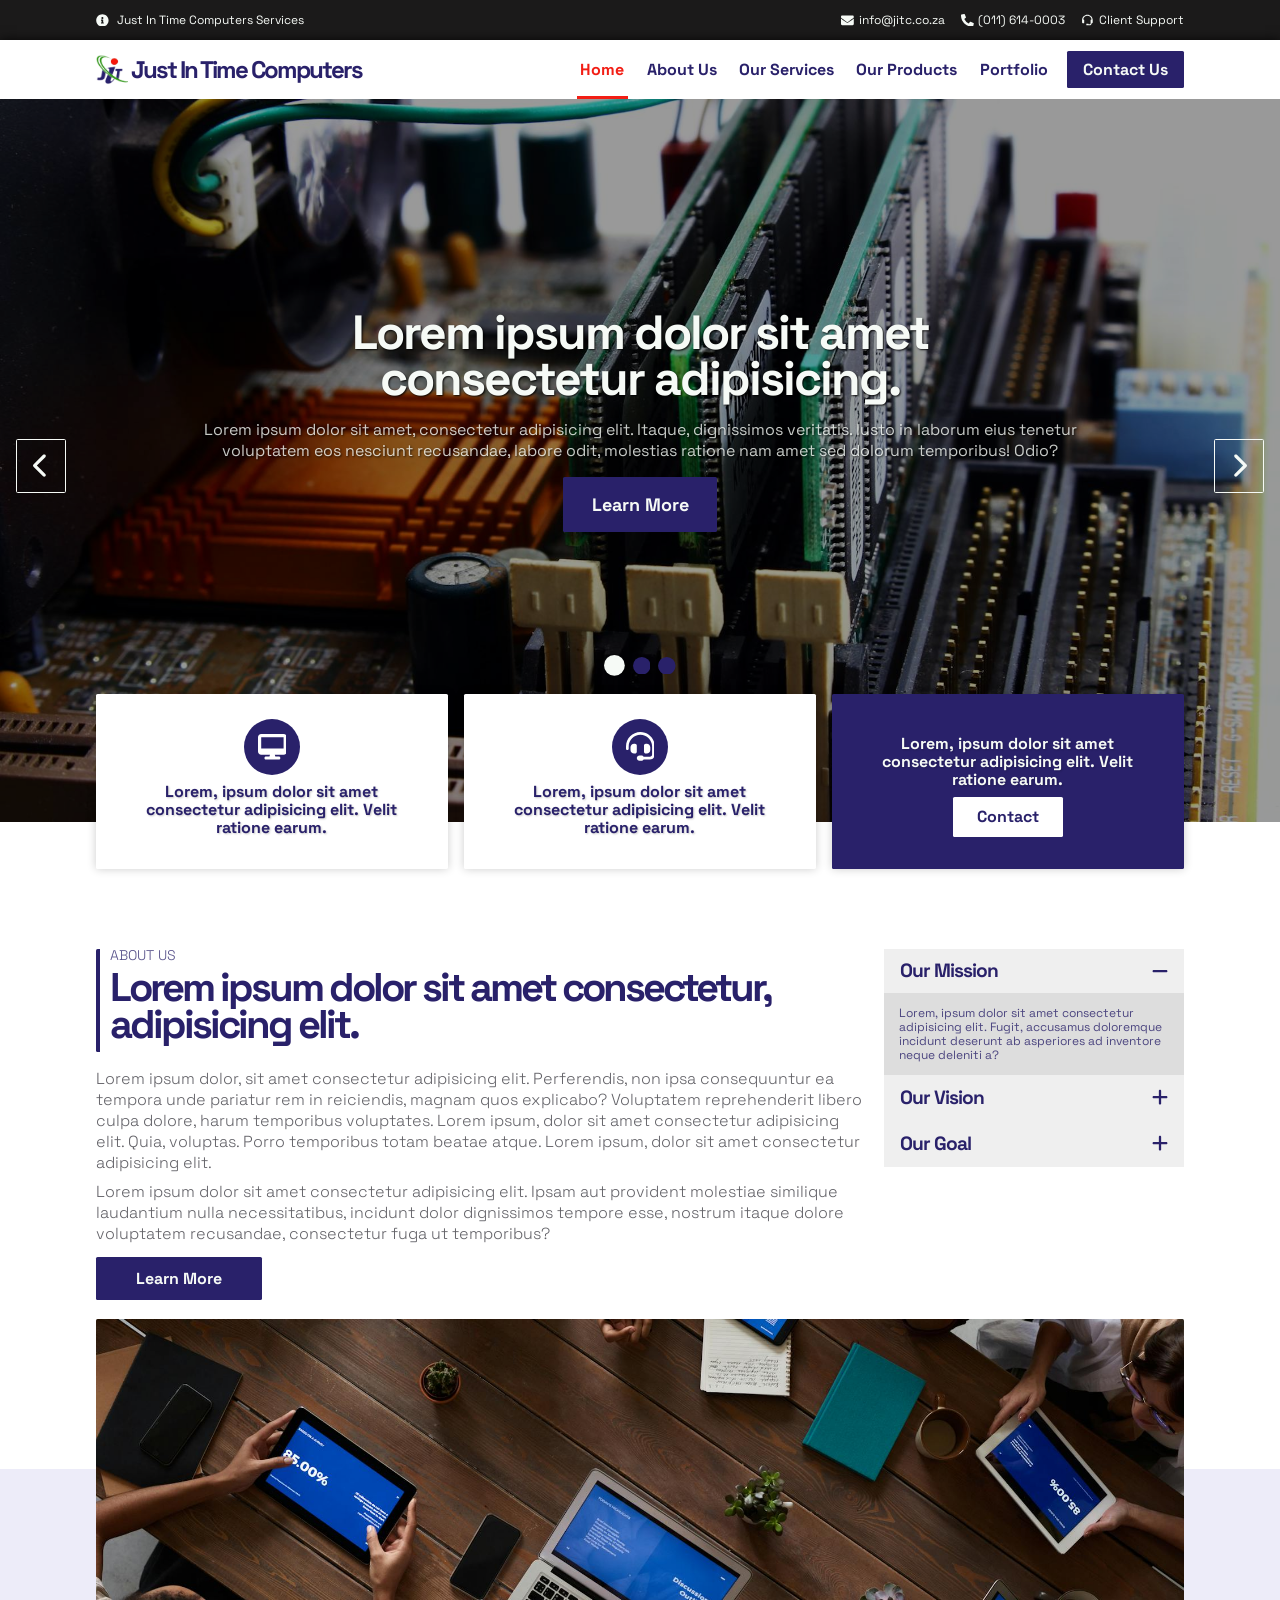
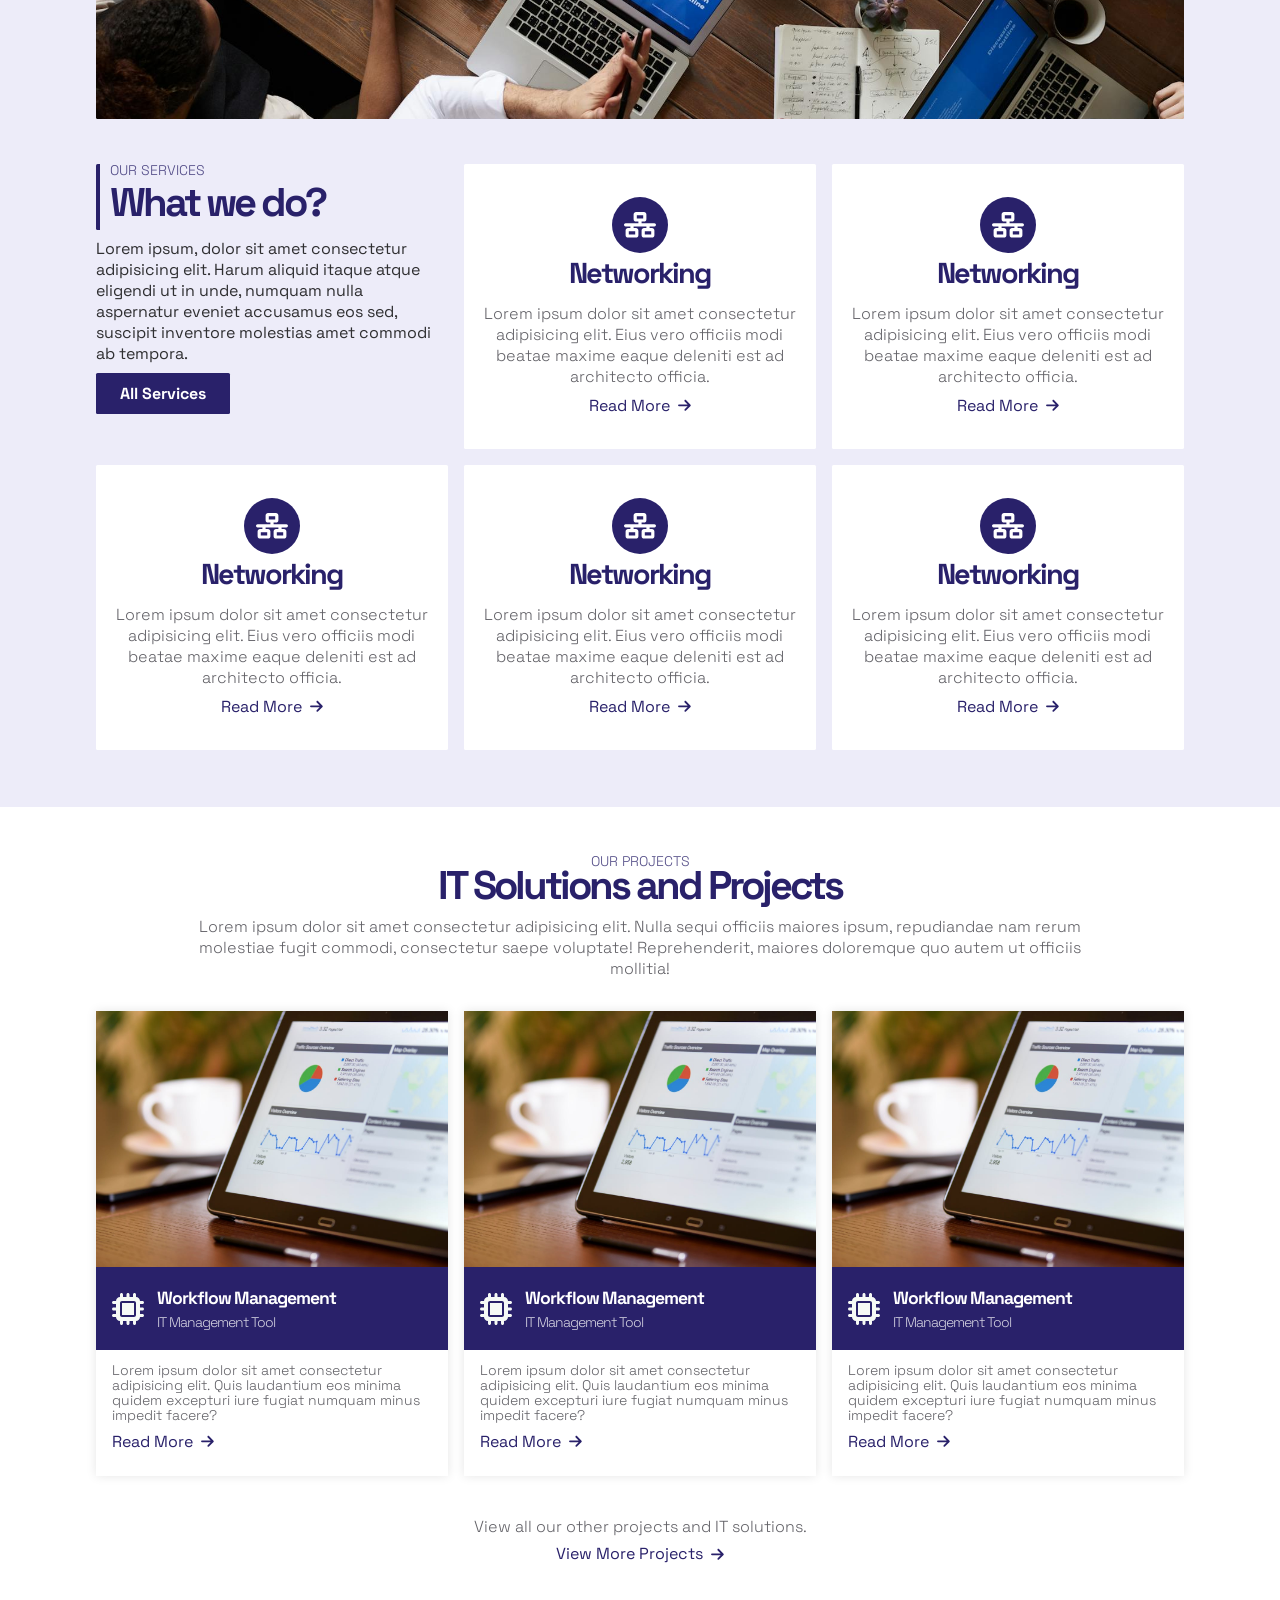
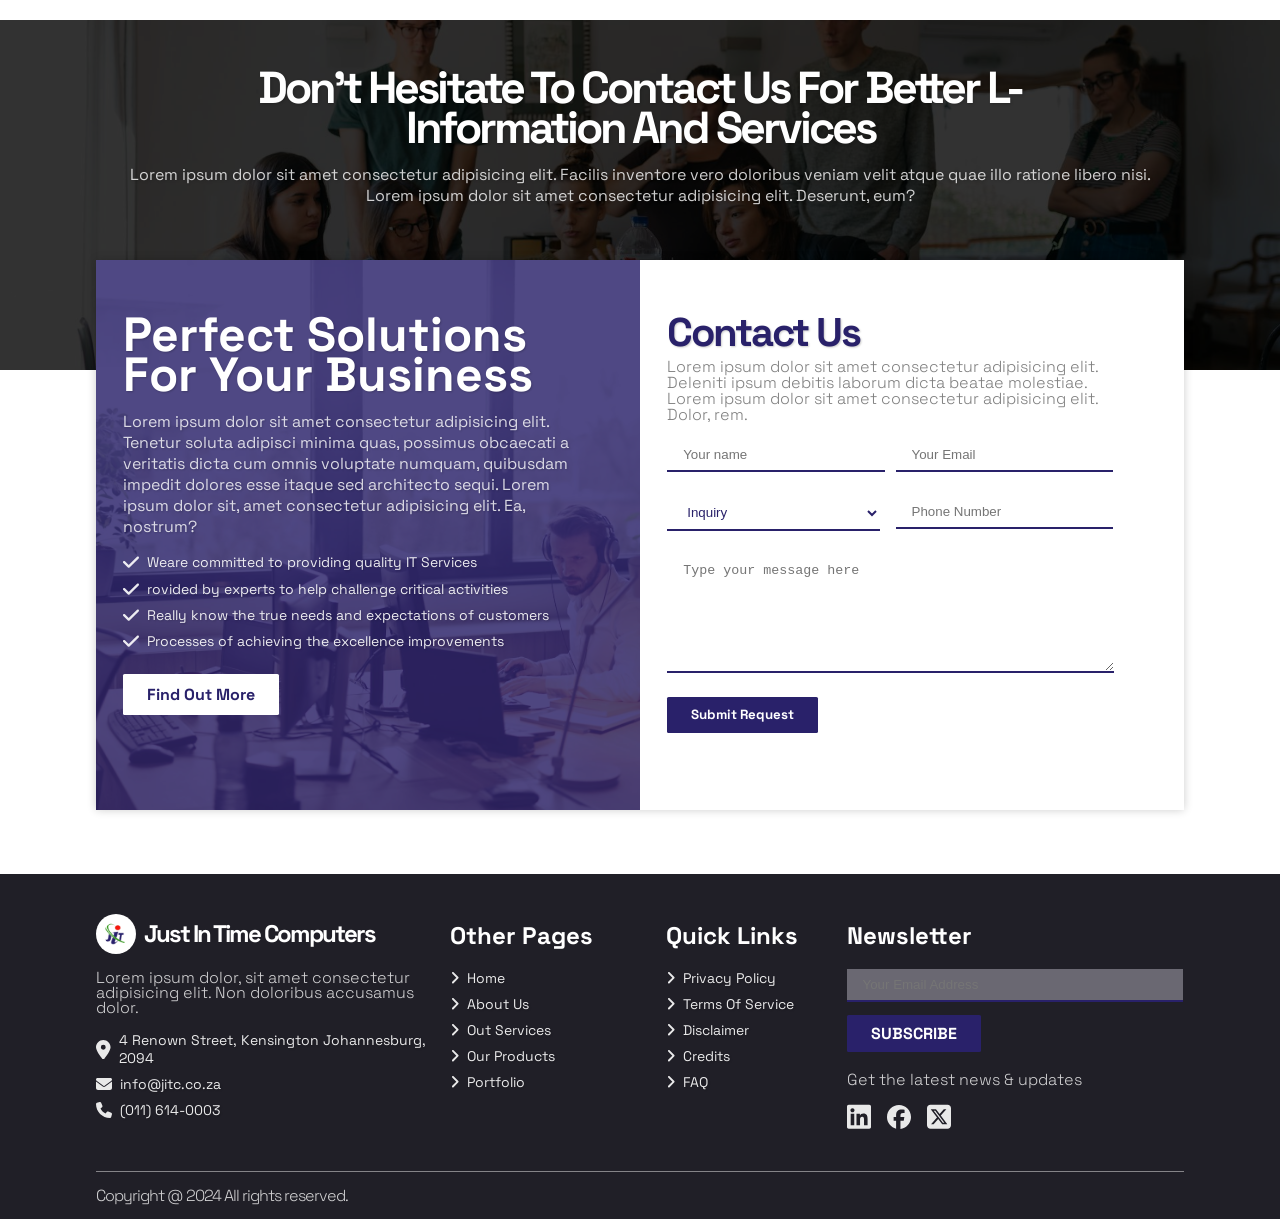
<file: index.html>
<!DOCTYPE html>
<html lang="en">
  <head>
    <meta charset="UTF-8" />
    <meta http-equiv="X-UA-Compatible" content="IE=edge" />
    <meta name="viewport" content="width=device-width, initial-scale=1.0" />

    <link rel="icon" type="image/x-icon" href="assets/images/logo.ico" />

    <title>JITC</title>
    <link rel="stylesheet" href="assets/css/style.css" />

    <script src="assets/js/index.js" defer></script>
  </head>
  <body>
    <div class="mobile__navbar__wrapper">
      <div class="close">
        <svg xmlns="http://www.w3.org/2000/svg" viewBox="0 0 384 512">
          <path
            d="M342.6 150.6c12.5-12.5 12.5-32.8 0-45.3s-32.8-12.5-45.3 0L192 210.7 86.6 105.4c-12.5-12.5-32.8-12.5-45.3 0s-12.5 32.8 0 45.3L146.7 256 41.4 361.4c-12.5 12.5-12.5 32.8 0 45.3s32.8 12.5 45.3 0L192 301.3 297.4 406.6c12.5 12.5 32.8 12.5 45.3 0s12.5-32.8 0-45.3L237.3 256 342.6 150.6z"
          />
        </svg>
      </div>
      <a href="index.html">
        <div class="navbar__brand">
          <img src="assets/images/logo/logo.png" alt="" />
          <span>Just In Time Computers</span>
        </div>
      </a>

      <ul class="navbar mobile">
        <li><a class="active" href="#">Home</a></li>
        <li><a href="#">About Us</a></li>
        <li><a href="#">Our Services</a></li>
        <li><a href="#">Our Products</a></li>
        <li><a href="#">Portfolio</a></li>
        <li><a class="contact-btn" href="#">Contact Us</a></li>
      </ul>
    </div>
    <div class="formational__wrapper">
      <div class="formational__container">
        <div class="formational__text">
          <svg viewBox="0 0 512 512" xmlns="http://www.w3.org/2000/svg">
            <path
              d="m256 8c-136.957 0-248 111.083-248 248 0 136.997 111.043 248 248 248s248-111.003 248-248c0-136.917-111.043-248-248-248zm0 110c23.196 0 42 18.804 42 42s-18.804 42-42 42-42-18.804-42-42 18.804-42 42-42zm56 254c0 6.627-5.373 12-12 12h-88c-6.627 0-12-5.373-12-12v-24c0-6.627 5.373-12 12-12h12v-64h-12c-6.627 0-12-5.373-12-12v-24c0-6.627 5.373-12 12-12h64c6.627 0 12 5.373 12 12v100h12c6.627 0 12 5.373 12 12z"
            />
          </svg>
          Just In Time Computers Services
        </div>

        <ul class="formational__social">
          <li>
            <a href="">
              <svg viewBox="0 0 512 512" xmlns="http://www.w3.org/2000/svg">
                <path
                  d="m502.3 190.8c3.9-3.1 9.7-.2 9.7 4.7v204.5c0 26.5-21.5 48-48 48h-416c-26.5 0-48-21.5-48-48v-204.4c0-5 5.7-7.8 9.7-4.7 22.4 17.4 52.1 39.5 154.1 113.6 21.1 15.4 56.7 47.8 92.2 47.6 35.7.3 72-32.8 92.3-47.6 102-74.1 131.6-96.3 154-113.7zm-246.3 129.2c23.2.4 56.6-29.2 73.4-41.4 132.7-96.3 142.8-104.7 173.4-128.7 5.8-4.5 9.2-11.5 9.2-18.9v-19c0-26.5-21.5-48-48-48h-416c-26.5 0-48 21.5-48 48v19c0 7.4 3.4 14.3 9.2 18.9 30.6 23.9 40.7 32.4 173.4 128.7 16.8 12.2 50.2 41.8 73.4 41.4z"
                />
              </svg>
              info@jitc.co.za
            </a>
          </li>
          <li>
            <a href="">
              <svg viewBox="0 0 512 512" xmlns="http://www.w3.org/2000/svg">
                <path
                  d="m497.39 361.8-112-48a24 24 0 0 0 -28 6.9l-49.6 60.6a370.66 370.66 0 0 1 -177.19-177.19l60.6-49.6a23.94 23.94 0 0 0 6.9-28l-48-112a24.16 24.16 0 0 0 -27.5-13.9l-104 24a24 24 0 0 0 -18.6 23.39c0 256.5 207.9 464 464 464a24 24 0 0 0 23.4-18.6l24-104a24.29 24.29 0 0 0 -14.01-27.6z"
                />
              </svg>
              (011) 614-0003
            </a>
          </li>
          <li>
            <a href="#">
              <svg
                xmlns="http://www.w3.org/2000/svg"
                width="24"
                height="24"
                viewBox="0 0 24 24"
              >
                <path
                  d="M12,2C6.486,2,2,6.486,2,12v0.714V16v0.143C2,17.167,2.897,18,4,18h1c0.553,0,1-0.448,1-1v-5.143c0-0.552-0.447-1-1-1 H4.092C4.648,6.987,7.978,4,12,4s7.352,2.987,7.908,6.857H19c-0.553,0-1,0.448-1,1V16v1v1c0,1.103-0.897,2-2,2h-2v-1h-4v3h2h2h2 c2.206,0,4-1.794,4-4c1.103,0,2-0.833,2-1.857V16v-3.286V12C22,6.486,17.514,2,12,2z"
                />
              </svg>
              Client Support
            </a>
          </li>
        </ul>
      </div>
    </div>
    <div class="navbar__wrapper">
      <div class="navbar__container">
        <a href="index.html">
          <div class="navbar__brand">
            <img src="assets/images/logo/logo.png" alt="" />
            <span>Just In Time Computers</span>
          </div>
        </a>
        <ul class="navbar">
          <li><a class="active" href="#">Home</a></li>
          <li><a href="#">About Us</a></li>
          <li><a href="#">Our Services</a></li>
          <li><a href="#">Our Products</a></li>
          <li><a href="#">Portfolio</a></li>
          <li><a class="contact-btn" href="#">Contact Us</a></li>
          <li class="menu">
            <svg
              class="menu__icon"
              height="16"
              viewBox="0 0 16 16"
              width="16"
              xmlns="http://www.w3.org/2000/svg"
            >
              <path d="m1 3h14v3h-14zm0 4h14v3h-14zm0 4h14v3h-14z"></path>
            </svg>
          </li>
        </ul>
      </div>
    </div>

    <header>
      <div class="header__controls__wrapper">
        <div class="control prev" onclick="prevSlide()">
          <svg xmlns="http://www.w3.org/2000/svg" viewBox="0 0 320 512">
            <path
              d="M9.4 233.4c-12.5 12.5-12.5 32.8 0 45.3l192 192c12.5 12.5 32.8 12.5 45.3 0s12.5-32.8 0-45.3L77.3 256 246.6 86.6c12.5-12.5 12.5-32.8 0-45.3s-32.8-12.5-45.3 0l-192 192z"
            />
          </svg>
        </div>
        <div class="control next" onclick="nextSlide()">
          <svg xmlns="http://www.w3.org/2000/svg" viewBox="0 0 320 512">
            <path
              d="M310.6 233.4c12.5 12.5 12.5 32.8 0 45.3l-192 192c-12.5 12.5-32.8 12.5-45.3 0s-12.5-32.8 0-45.3L242.7 256 73.4 86.6c-12.5-12.5-12.5-32.8 0-45.3s32.8-12.5 45.3 0l192 192z"
            />
          </svg>
        </div>
      </div>
      <div class="header__active__wrapper">
        <div class="__active active">
          <svg xmlns="http://www.w3.org/2000/svg" viewBox="0 0 512 512">
            <path d="M256 512A256 256 0 1 0 256 0a256 256 0 1 0 0 512z" />
          </svg>
        </div>
        <div class="__active">
          <svg xmlns="http://www.w3.org/2000/svg" viewBox="0 0 512 512">
            <path d="M256 512A256 256 0 1 0 256 0a256 256 0 1 0 0 512z" />
          </svg>
        </div>
        <div class="__active">
          <svg xmlns="http://www.w3.org/2000/svg" viewBox="0 0 512 512">
            <path d="M256 512A256 256 0 1 0 256 0a256 256 0 1 0 0 512z" />
          </svg>
        </div>
      </div>
      <div class="header__card__wrapper">
        <div class="header__card__container">
          <div class="header__card">
            <div class="header__card__content">
              <div class="icon">
                <svg xmlns="http://www.w3.org/2000/svg" viewBox="0 0 576 512">
                  <path
                    d="M64 0C28.7 0 0 28.7 0 64V352c0 35.3 28.7 64 64 64H240l-10.7 32H160c-17.7 0-32 14.3-32 32s14.3 32 32 32H416c17.7 0 32-14.3 32-32s-14.3-32-32-32H346.7L336 416H512c35.3 0 64-28.7 64-64V64c0-35.3-28.7-64-64-64H64zM512 64V288H64V64H512z"
                  />
                </svg>
              </div>
              <div class="text">
                Lorem, ipsum dolor sit amet consectetur adipisicing elit. Velit
                ratione earum.
              </div>
            </div>
          </div>
          <div class="header__card">
            <div class="header__card__content">
              <div class="icon">
                <svg xmlns="http://www.w3.org/2000/svg" viewBox="0 0 512 512">
                  <path
                    d="M256 48C141.1 48 48 141.1 48 256v40c0 13.3-10.7 24-24 24s-24-10.7-24-24V256C0 114.6 114.6 0 256 0S512 114.6 512 256V400.1c0 48.6-39.4 88-88.1 88L313.6 488c-8.3 14.3-23.8 24-41.6 24H240c-26.5 0-48-21.5-48-48s21.5-48 48-48h32c17.8 0 33.3 9.7 41.6 24l110.4 .1c22.1 0 40-17.9 40-40V256c0-114.9-93.1-208-208-208zM144 208h16c17.7 0 32 14.3 32 32V352c0 17.7-14.3 32-32 32H144c-35.3 0-64-28.7-64-64V272c0-35.3 28.7-64 64-64zm224 0c35.3 0 64 28.7 64 64v48c0 35.3-28.7 64-64 64H352c-17.7 0-32-14.3-32-32V240c0-17.7 14.3-32 32-32h16z"
                  />
                </svg>
              </div>
              <div class="text">
                Lorem, ipsum dolor sit amet consectetur adipisicing elit. Velit
                ratione earum.
              </div>
            </div>
          </div>
          <div class="header__card">
            <div class="header__card__content">
              <div class="text">
                Lorem, ipsum dolor sit amet consectetur adipisicing elit. Velit
                ratione earum.
              </div>
              <a href="#" class="btn">Contact</a>
            </div>
          </div>
        </div>
      </div>
      <div class="header__wrapper">
        <div class="header__container">
          <img src="assets/images/header/header.jpg" alt="" />
          <div class="header__content">
            <div class="title">
              Lorem ipsum dolor sit amet consectetur adipisicing.
            </div>
            <div class="text">
              Lorem ipsum dolor sit amet, consectetur adipisicing elit. Itaque,
              dignissimos veritatis. Iusto in laborum eius tenetur voluptatem
              eos nesciunt recusandae, labore odit, molestias ratione nam amet
              sed dolorum temporibus! Odio?
            </div>
            <a href="#" class="btn">Learn More</a>
          </div>
        </div>
        <div class="header__container">
          <img src="assets/images/header/header-2.jpg" alt="" />
          <div class="header__content">
            <div class="title">
              Lorem ipsum dolor sit amet consectetur adipisicing.
            </div>
            <div class="text">
              Lorem ipsum dolor sit amet, consectetur adipisicing elit. Itaque,
              dignissimos veritatis. Iusto in laborum eius tenetur voluptatem
              eos nesciunt recusandae, labore odit, molestias ratione nam amet
              sed dolorum temporibus! Odio?
            </div>
            <a href="#" class="btn">Learn More</a>
          </div>
        </div>
        <div class="header__container">
          <img src="assets/images/header/header-3.jpg" alt="" />
          <div class="header__content">
            <div class="title">
              Lorem ipsum dolor sit amet consectetur adipisicing.
            </div>
            <div class="text">
              Lorem ipsum dolor sit amet, consectetur adipisicing elit. Itaque,
              dignissimos veritatis. Iusto in laborum eius tenetur voluptatem
              eos nesciunt recusandae, labore odit, molestias ratione nam amet
              sed dolorum temporibus! Odio?
            </div>
            <a href="#" class="btn">Learn More</a>
          </div>
        </div>
      </div>
    </header>

    <div class="about__content__wrapper">
      <div class="about__content__container">
        <div class="about__content__grid">
          <div class="about__content_">
            <div class="about__content__header">
              <span>ABOUT US</span>
              <div class="title">
                Lorem ipsum dolor sit amet consectetur, adipisicing elit.
              </div>
            </div>
            <div class="text">
              Lorem ipsum dolor, sit amet consectetur adipisicing elit.
              Perferendis, non ipsa consequuntur ea tempora unde pariatur rem in
              reiciendis, magnam quos explicabo? Voluptatem reprehenderit libero
              culpa dolore, harum temporibus voluptates. Lorem ipsum, dolor sit
              amet consectetur adipisicing elit. Quia, voluptas. Porro
              temporibus totam beatae atque. Lorem ipsum, dolor sit amet
              consectetur adipisicing elit.
            </div>

            <div class="text last">
              Lorem ipsum dolor sit amet consectetur adipisicing elit. Ipsam aut
              provident molestiae similique laudantium nulla necessitatibus,
              incidunt dolor dignissimos tempore esse, nostrum itaque dolore
              voluptatem recusandae, consectetur fuga ut temporibus?
            </div>
            <a href="#" class="btn">Learn More</a>
          </div>
          <div class="about__toggle__wrapper">
            <button class="toggle__header 0">
              Our Mission
              <div class="icon">
                <svg
                  class="plus"
                  xmlns="http://www.w3.org/2000/svg"
                  viewBox="0 0 448 512"
                >
                  <path
                    d="M256 80c0-17.7-14.3-32-32-32s-32 14.3-32 32V224H48c-17.7 0-32 14.3-32 32s14.3 32 32 32H192V432c0 17.7 14.3 32 32 32s32-14.3 32-32V288H400c17.7 0 32-14.3 32-32s-14.3-32-32-32H256V80z"
                  />
                </svg>
                <svg
                  class="minus"
                  xmlns="http://www.w3.org/2000/svg"
                  viewBox="0 0 448 512"
                >
                  <path
                    d="M432 256c0 17.7-14.3 32-32 32L48 288c-17.7 0-32-14.3-32-32s14.3-32 32-32l352 0c17.7 0 32 14.3 32 32z"
                  />
                </svg>
              </div>
            </button>
            <div class="toggle__panel">
              <div class="text">
                Lorem, ipsum dolor sit amet consectetur adipisicing elit. Fugit,
                accusamus doloremque incidunt deserunt ab asperiores ad
                inventore neque deleniti a?
              </div>
            </div>
            <button class="toggle__header 1">
              Our Vision
              <div class="icon">
                <svg
                  class="plus"
                  xmlns="http://www.w3.org/2000/svg"
                  viewBox="0 0 448 512"
                >
                  <path
                    d="M256 80c0-17.7-14.3-32-32-32s-32 14.3-32 32V224H48c-17.7 0-32 14.3-32 32s14.3 32 32 32H192V432c0 17.7 14.3 32 32 32s32-14.3 32-32V288H400c17.7 0 32-14.3 32-32s-14.3-32-32-32H256V80z"
                  />
                </svg>
                <svg
                  class="minus"
                  xmlns="http://www.w3.org/2000/svg"
                  viewBox="0 0 448 512"
                >
                  <path
                    d="M432 256c0 17.7-14.3 32-32 32L48 288c-17.7 0-32-14.3-32-32s14.3-32 32-32l352 0c17.7 0 32 14.3 32 32z"
                  />
                </svg>
              </div>
            </button>
            <div class="toggle__panel">
              <div class="text">
                Lorem, ipsum dolor sit amet consectetur adipisicing elit. Fugit,
                accusamus doloremque incidunt deserunt ab asperiores ad
                inventore neque deleniti a?
              </div>
            </div>
            <button class="toggle__header 2">
              Our Goal
              <div class="icon">
                <svg
                  class="plus"
                  xmlns="http://www.w3.org/2000/svg"
                  viewBox="0 0 448 512"
                >
                  <path
                    d="M256 80c0-17.7-14.3-32-32-32s-32 14.3-32 32V224H48c-17.7 0-32 14.3-32 32s14.3 32 32 32H192V432c0 17.7 14.3 32 32 32s32-14.3 32-32V288H400c17.7 0 32-14.3 32-32s-14.3-32-32-32H256V80z"
                  />
                </svg>
                <svg
                  class="minus"
                  xmlns="http://www.w3.org/2000/svg"
                  viewBox="0 0 448 512"
                >
                  <path
                    d="M432 256c0 17.7-14.3 32-32 32L48 288c-17.7 0-32-14.3-32-32s14.3-32 32-32l352 0c17.7 0 32 14.3 32 32z"
                  />
                </svg>
              </div>
            </button>
            <div class="toggle__panel">
              <div class="text">
                Lorem, ipsum dolor sit amet consectetur adipisicing elit. Fugit,
                accusamus doloremque incidunt deserunt ab asperiores ad
                inventore neque deleniti a?
              </div>
            </div>
          </div>
        </div>
      </div>
    </div>

    <div class="about__services__wrapper">
      <div class="about__services__divider"></div>

      <div class="about__services__image">
        <img src="assets/images/about.jpg" alt="" />
      </div>
      <div class="about__services__container">
        <div class="about__services__main">
          <div class="about__services__title">
            <span>OUR SERVICES</span>
            <div class="title">What we do?</div>
          </div>
          <div class="text">
            Lorem ipsum, dolor sit amet consectetur adipisicing elit. Harum
            aliquid itaque atque eligendi ut in unde, numquam nulla aspernatur
            eveniet accusamus eos sed, suscipit inventore molestias amet commodi
            ab tempora.
          </div>
          <a href="#" class="btn">All Services</a>
        </div>
        <div class="about__service">
          <div class="about__service__content">
            <div class="icon">
              <svg xmlns="http://www.w3.org/2000/svg" viewBox="0 0 640 512">
                <path
                  d="M256 64H384v64H256V64zM240 0c-26.5 0-48 21.5-48 48v96c0 26.5 21.5 48 48 48h48v32H32c-17.7 0-32 14.3-32 32s14.3 32 32 32h96v32H80c-26.5 0-48 21.5-48 48v96c0 26.5 21.5 48 48 48H240c26.5 0 48-21.5 48-48V368c0-26.5-21.5-48-48-48H192V288H448v32H400c-26.5 0-48 21.5-48 48v96c0 26.5 21.5 48 48 48H560c26.5 0 48-21.5 48-48V368c0-26.5-21.5-48-48-48H512V288h96c17.7 0 32-14.3 32-32s-14.3-32-32-32H352V192h48c26.5 0 48-21.5 48-48V48c0-26.5-21.5-48-48-48H240zM96 448V384H224v64H96zm320-64H544v64H416V384z"
                />
              </svg>
            </div>
            <div class="title">Networking</div>
            <div class="text">
              Lorem ipsum dolor sit amet consectetur adipisicing elit. Eius vero
              officiis modi beatae maxime eaque deleniti est ad architecto
              officia.
            </div>
            <a href="#" class="read__more"
              >Read More
              <svg xmlns="http://www.w3.org/2000/svg" viewBox="0 0 448 512">
                <path
                  d="M438.6 278.6c12.5-12.5 12.5-32.8 0-45.3l-160-160c-12.5-12.5-32.8-12.5-45.3 0s-12.5 32.8 0 45.3L338.8 224 32 224c-17.7 0-32 14.3-32 32s14.3 32 32 32l306.7 0L233.4 393.4c-12.5 12.5-12.5 32.8 0 45.3s32.8 12.5 45.3 0l160-160z"
                />
              </svg>
            </a>
          </div>
        </div>
        <div class="about__service">
          <div class="about__service__content">
            <div class="icon">
              <svg xmlns="http://www.w3.org/2000/svg" viewBox="0 0 640 512">
                <path
                  d="M256 64H384v64H256V64zM240 0c-26.5 0-48 21.5-48 48v96c0 26.5 21.5 48 48 48h48v32H32c-17.7 0-32 14.3-32 32s14.3 32 32 32h96v32H80c-26.5 0-48 21.5-48 48v96c0 26.5 21.5 48 48 48H240c26.5 0 48-21.5 48-48V368c0-26.5-21.5-48-48-48H192V288H448v32H400c-26.5 0-48 21.5-48 48v96c0 26.5 21.5 48 48 48H560c26.5 0 48-21.5 48-48V368c0-26.5-21.5-48-48-48H512V288h96c17.7 0 32-14.3 32-32s-14.3-32-32-32H352V192h48c26.5 0 48-21.5 48-48V48c0-26.5-21.5-48-48-48H240zM96 448V384H224v64H96zm320-64H544v64H416V384z"
                />
              </svg>
            </div>
            <div class="title">Networking</div>
            <div class="text">
              Lorem ipsum dolor sit amet consectetur adipisicing elit. Eius vero
              officiis modi beatae maxime eaque deleniti est ad architecto
              officia.
            </div>
            <a href="#" class="read__more"
              >Read More
              <svg xmlns="http://www.w3.org/2000/svg" viewBox="0 0 448 512">
                <path
                  d="M438.6 278.6c12.5-12.5 12.5-32.8 0-45.3l-160-160c-12.5-12.5-32.8-12.5-45.3 0s-12.5 32.8 0 45.3L338.8 224 32 224c-17.7 0-32 14.3-32 32s14.3 32 32 32l306.7 0L233.4 393.4c-12.5 12.5-12.5 32.8 0 45.3s32.8 12.5 45.3 0l160-160z"
                />
              </svg>
            </a>
          </div>
        </div>
        <div class="about__service">
          <div class="about__service__content">
            <div class="icon">
              <svg xmlns="http://www.w3.org/2000/svg" viewBox="0 0 640 512">
                <path
                  d="M256 64H384v64H256V64zM240 0c-26.5 0-48 21.5-48 48v96c0 26.5 21.5 48 48 48h48v32H32c-17.7 0-32 14.3-32 32s14.3 32 32 32h96v32H80c-26.5 0-48 21.5-48 48v96c0 26.5 21.5 48 48 48H240c26.5 0 48-21.5 48-48V368c0-26.5-21.5-48-48-48H192V288H448v32H400c-26.5 0-48 21.5-48 48v96c0 26.5 21.5 48 48 48H560c26.5 0 48-21.5 48-48V368c0-26.5-21.5-48-48-48H512V288h96c17.7 0 32-14.3 32-32s-14.3-32-32-32H352V192h48c26.5 0 48-21.5 48-48V48c0-26.5-21.5-48-48-48H240zM96 448V384H224v64H96zm320-64H544v64H416V384z"
                />
              </svg>
            </div>
            <div class="title">Networking</div>
            <div class="text">
              Lorem ipsum dolor sit amet consectetur adipisicing elit. Eius vero
              officiis modi beatae maxime eaque deleniti est ad architecto
              officia.
            </div>
            <a href="#" class="read__more"
              >Read More
              <svg xmlns="http://www.w3.org/2000/svg" viewBox="0 0 448 512">
                <path
                  d="M438.6 278.6c12.5-12.5 12.5-32.8 0-45.3l-160-160c-12.5-12.5-32.8-12.5-45.3 0s-12.5 32.8 0 45.3L338.8 224 32 224c-17.7 0-32 14.3-32 32s14.3 32 32 32l306.7 0L233.4 393.4c-12.5 12.5-12.5 32.8 0 45.3s32.8 12.5 45.3 0l160-160z"
                />
              </svg>
            </a>
          </div>
        </div>
        <div class="about__service">
          <div class="about__service__content">
            <div class="icon">
              <svg xmlns="http://www.w3.org/2000/svg" viewBox="0 0 640 512">
                <path
                  d="M256 64H384v64H256V64zM240 0c-26.5 0-48 21.5-48 48v96c0 26.5 21.5 48 48 48h48v32H32c-17.7 0-32 14.3-32 32s14.3 32 32 32h96v32H80c-26.5 0-48 21.5-48 48v96c0 26.5 21.5 48 48 48H240c26.5 0 48-21.5 48-48V368c0-26.5-21.5-48-48-48H192V288H448v32H400c-26.5 0-48 21.5-48 48v96c0 26.5 21.5 48 48 48H560c26.5 0 48-21.5 48-48V368c0-26.5-21.5-48-48-48H512V288h96c17.7 0 32-14.3 32-32s-14.3-32-32-32H352V192h48c26.5 0 48-21.5 48-48V48c0-26.5-21.5-48-48-48H240zM96 448V384H224v64H96zm320-64H544v64H416V384z"
                />
              </svg>
            </div>
            <div class="title">Networking</div>
            <div class="text">
              Lorem ipsum dolor sit amet consectetur adipisicing elit. Eius vero
              officiis modi beatae maxime eaque deleniti est ad architecto
              officia.
            </div>
            <a href="#" class="read__more"
              >Read More
              <svg xmlns="http://www.w3.org/2000/svg" viewBox="0 0 448 512">
                <path
                  d="M438.6 278.6c12.5-12.5 12.5-32.8 0-45.3l-160-160c-12.5-12.5-32.8-12.5-45.3 0s-12.5 32.8 0 45.3L338.8 224 32 224c-17.7 0-32 14.3-32 32s14.3 32 32 32l306.7 0L233.4 393.4c-12.5 12.5-12.5 32.8 0 45.3s32.8 12.5 45.3 0l160-160z"
                />
              </svg>
            </a>
          </div>
        </div>
        <div class="about__service">
          <div class="about__service__content">
            <div class="icon">
              <svg xmlns="http://www.w3.org/2000/svg" viewBox="0 0 640 512">
                <path
                  d="M256 64H384v64H256V64zM240 0c-26.5 0-48 21.5-48 48v96c0 26.5 21.5 48 48 48h48v32H32c-17.7 0-32 14.3-32 32s14.3 32 32 32h96v32H80c-26.5 0-48 21.5-48 48v96c0 26.5 21.5 48 48 48H240c26.5 0 48-21.5 48-48V368c0-26.5-21.5-48-48-48H192V288H448v32H400c-26.5 0-48 21.5-48 48v96c0 26.5 21.5 48 48 48H560c26.5 0 48-21.5 48-48V368c0-26.5-21.5-48-48-48H512V288h96c17.7 0 32-14.3 32-32s-14.3-32-32-32H352V192h48c26.5 0 48-21.5 48-48V48c0-26.5-21.5-48-48-48H240zM96 448V384H224v64H96zm320-64H544v64H416V384z"
                />
              </svg>
            </div>
            <div class="title">Networking</div>
            <div class="text">
              Lorem ipsum dolor sit amet consectetur adipisicing elit. Eius vero
              officiis modi beatae maxime eaque deleniti est ad architecto
              officia.
            </div>
            <a href="#" class="read__more"
              >Read More
              <svg xmlns="http://www.w3.org/2000/svg" viewBox="0 0 448 512">
                <path
                  d="M438.6 278.6c12.5-12.5 12.5-32.8 0-45.3l-160-160c-12.5-12.5-32.8-12.5-45.3 0s-12.5 32.8 0 45.3L338.8 224 32 224c-17.7 0-32 14.3-32 32s14.3 32 32 32l306.7 0L233.4 393.4c-12.5 12.5-12.5 32.8 0 45.3s32.8 12.5 45.3 0l160-160z"
                />
              </svg>
            </a>
          </div>
        </div>
      </div>
    </div>
    <div class="projects__wrapper">
      <span>OUR PROJECTS</span>
      <div class="title t">IT Solutions and Projects</div>
      <div class="text">
        Lorem ipsum dolor sit amet consectetur adipisicing elit. Nulla sequi
        officiis maiores ipsum, repudiandae nam rerum molestiae fugit commodi,
        consectetur saepe voluptate! Reprehenderit, maiores doloremque quo autem
        ut officiis mollitia!
      </div>
      <div class="projects__grid">
        <div class="project__wrapper">
          <div class="project__wrapper__image">
            <img src="assets/images/software.jpg" alt="" />
          </div>
          <div class="project__Wrapper__title">
            <svg xmlns="http://www.w3.org/2000/svg" viewBox="0 0 512 512">
              <path
                d="M176 24c0-13.3-10.7-24-24-24s-24 10.7-24 24V64c-35.3 0-64 28.7-64 64H24c-13.3 0-24 10.7-24 24s10.7 24 24 24H64v56H24c-13.3 0-24 10.7-24 24s10.7 24 24 24H64v56H24c-13.3 0-24 10.7-24 24s10.7 24 24 24H64c0 35.3 28.7 64 64 64v40c0 13.3 10.7 24 24 24s24-10.7 24-24V448h56v40c0 13.3 10.7 24 24 24s24-10.7 24-24V448h56v40c0 13.3 10.7 24 24 24s24-10.7 24-24V448c35.3 0 64-28.7 64-64h40c13.3 0 24-10.7 24-24s-10.7-24-24-24H448V280h40c13.3 0 24-10.7 24-24s-10.7-24-24-24H448V176h40c13.3 0 24-10.7 24-24s-10.7-24-24-24H448c0-35.3-28.7-64-64-64V24c0-13.3-10.7-24-24-24s-24 10.7-24 24V64H280V24c0-13.3-10.7-24-24-24s-24 10.7-24 24V64H176V24zM160 128H352c17.7 0 32 14.3 32 32V352c0 17.7-14.3 32-32 32H160c-17.7 0-32-14.3-32-32V160c0-17.7 14.3-32 32-32zm192 32H160V352H352V160z"
              />
            </svg>
            <div class="title">
              Workflow Management

              <span>IT Management Tool</span>
            </div>
          </div>
          <div class="project__wrapper__details">
            <div class="text">
              Lorem ipsum dolor sit amet consectetur adipisicing elit. Quis
              laudantium eos minima quidem excepturi iure fugiat numquam minus
              impedit facere?
            </div>
            <a href="#" class="read__more"
              >Read More
              <svg xmlns="http://www.w3.org/2000/svg" viewBox="0 0 448 512">
                <path
                  d="M438.6 278.6c12.5-12.5 12.5-32.8 0-45.3l-160-160c-12.5-12.5-32.8-12.5-45.3 0s-12.5 32.8 0 45.3L338.8 224 32 224c-17.7 0-32 14.3-32 32s14.3 32 32 32l306.7 0L233.4 393.4c-12.5 12.5-12.5 32.8 0 45.3s32.8 12.5 45.3 0l160-160z"
                />
              </svg>
            </a>
          </div>
        </div>
        <div class="project__wrapper">
          <div class="project__wrapper__image">
            <img src="assets/images/software.jpg" alt="" />
          </div>
          <div class="project__Wrapper__title">
            <svg xmlns="http://www.w3.org/2000/svg" viewBox="0 0 512 512">
              <path
                d="M176 24c0-13.3-10.7-24-24-24s-24 10.7-24 24V64c-35.3 0-64 28.7-64 64H24c-13.3 0-24 10.7-24 24s10.7 24 24 24H64v56H24c-13.3 0-24 10.7-24 24s10.7 24 24 24H64v56H24c-13.3 0-24 10.7-24 24s10.7 24 24 24H64c0 35.3 28.7 64 64 64v40c0 13.3 10.7 24 24 24s24-10.7 24-24V448h56v40c0 13.3 10.7 24 24 24s24-10.7 24-24V448h56v40c0 13.3 10.7 24 24 24s24-10.7 24-24V448c35.3 0 64-28.7 64-64h40c13.3 0 24-10.7 24-24s-10.7-24-24-24H448V280h40c13.3 0 24-10.7 24-24s-10.7-24-24-24H448V176h40c13.3 0 24-10.7 24-24s-10.7-24-24-24H448c0-35.3-28.7-64-64-64V24c0-13.3-10.7-24-24-24s-24 10.7-24 24V64H280V24c0-13.3-10.7-24-24-24s-24 10.7-24 24V64H176V24zM160 128H352c17.7 0 32 14.3 32 32V352c0 17.7-14.3 32-32 32H160c-17.7 0-32-14.3-32-32V160c0-17.7 14.3-32 32-32zm192 32H160V352H352V160z"
              />
            </svg>
            <div class="title">
              Workflow Management

              <span>IT Management Tool</span>
            </div>
          </div>
          <div class="project__wrapper__details">
            <div class="text">
              Lorem ipsum dolor sit amet consectetur adipisicing elit. Quis
              laudantium eos minima quidem excepturi iure fugiat numquam minus
              impedit facere?
            </div>
            <a href="#" class="read__more"
              >Read More
              <svg xmlns="http://www.w3.org/2000/svg" viewBox="0 0 448 512">
                <path
                  d="M438.6 278.6c12.5-12.5 12.5-32.8 0-45.3l-160-160c-12.5-12.5-32.8-12.5-45.3 0s-12.5 32.8 0 45.3L338.8 224 32 224c-17.7 0-32 14.3-32 32s14.3 32 32 32l306.7 0L233.4 393.4c-12.5 12.5-12.5 32.8 0 45.3s32.8 12.5 45.3 0l160-160z"
                />
              </svg>
            </a>
          </div>
        </div>

        <div class="project__wrapper">
          <div class="project__wrapper__image">
            <img src="assets/images/software.jpg" alt="" />
          </div>
          <div class="project__Wrapper__title">
            <svg xmlns="http://www.w3.org/2000/svg" viewBox="0 0 512 512">
              <path
                d="M176 24c0-13.3-10.7-24-24-24s-24 10.7-24 24V64c-35.3 0-64 28.7-64 64H24c-13.3 0-24 10.7-24 24s10.7 24 24 24H64v56H24c-13.3 0-24 10.7-24 24s10.7 24 24 24H64v56H24c-13.3 0-24 10.7-24 24s10.7 24 24 24H64c0 35.3 28.7 64 64 64v40c0 13.3 10.7 24 24 24s24-10.7 24-24V448h56v40c0 13.3 10.7 24 24 24s24-10.7 24-24V448h56v40c0 13.3 10.7 24 24 24s24-10.7 24-24V448c35.3 0 64-28.7 64-64h40c13.3 0 24-10.7 24-24s-10.7-24-24-24H448V280h40c13.3 0 24-10.7 24-24s-10.7-24-24-24H448V176h40c13.3 0 24-10.7 24-24s-10.7-24-24-24H448c0-35.3-28.7-64-64-64V24c0-13.3-10.7-24-24-24s-24 10.7-24 24V64H280V24c0-13.3-10.7-24-24-24s-24 10.7-24 24V64H176V24zM160 128H352c17.7 0 32 14.3 32 32V352c0 17.7-14.3 32-32 32H160c-17.7 0-32-14.3-32-32V160c0-17.7 14.3-32 32-32zm192 32H160V352H352V160z"
              />
            </svg>
            <div class="title">
              Workflow Management

              <span>IT Management Tool</span>
            </div>
          </div>
          <div class="project__wrapper__details">
            <div class="text">
              Lorem ipsum dolor sit amet consectetur adipisicing elit. Quis
              laudantium eos minima quidem excepturi iure fugiat numquam minus
              impedit facere?
            </div>
            <a href="#" class="read__more"
              >Read More
              <svg xmlns="http://www.w3.org/2000/svg" viewBox="0 0 448 512">
                <path
                  d="M438.6 278.6c12.5-12.5 12.5-32.8 0-45.3l-160-160c-12.5-12.5-32.8-12.5-45.3 0s-12.5 32.8 0 45.3L338.8 224 32 224c-17.7 0-32 14.3-32 32s14.3 32 32 32l306.7 0L233.4 393.4c-12.5 12.5-12.5 32.8 0 45.3s32.8 12.5 45.3 0l160-160z"
                />
              </svg>
            </a>
          </div>
        </div>
      </div>

      <div class="projects__information">
        <div class="text">View all our other projects and IT solutions.</div>
        <a href="#" class="read__more"
          >View More Projects
          <svg xmlns="http://www.w3.org/2000/svg" viewBox="0 0 448 512">
            <path
              d="M438.6 278.6c12.5-12.5 12.5-32.8 0-45.3l-160-160c-12.5-12.5-32.8-12.5-45.3 0s-12.5 32.8 0 45.3L338.8 224 32 224c-17.7 0-32 14.3-32 32s14.3 32 32 32l306.7 0L233.4 393.4c-12.5 12.5-12.5 32.8 0 45.3s32.8 12.5 45.3 0l160-160z"
            />
          </svg>
        </a>
      </div>
    </div>

    <div class="contact__us__wrapper">
      <div class="contact__us__background">
        <img src="assets/images/phone.jpg" alt="" />
        <div class="contact__us__overlay">
          <div class="title">
            Don't Hesitate To Contact Us For Better L- Information And Services
          </div>
          <div class="text">
            Lorem ipsum dolor sit amet consectetur adipisicing elit. Facilis
            inventore vero doloribus veniam velit atque quae illo ratione libero
            nisi. Lorem ipsum dolor sit amet consectetur adipisicing elit.
            Deserunt, eum?
          </div>
        </div>
      </div>
      <div class="contact__us__container">
        <div class="contact__us__details">
          <img src="assets/images/contact.jpg" alt="" />
          <div class="contact__us__detail__contact">
            <div class="contact__us__content">
              <div class="title">Perfect Solutions For Your Business</div>
              <div class="text">
                Lorem ipsum dolor sit amet consectetur adipisicing elit. Tenetur
                soluta adipisci minima quas, possimus obcaecati a veritatis
                dicta cum omnis voluptate numquam, quibusdam impedit dolores
                esse itaque sed architecto sequi. Lorem ipsum dolor sit, amet
                consectetur adipisicing elit. Ea, nostrum?
              </div>
              <ul>
                <li>
                  <svg xmlns="http://www.w3.org/2000/svg" viewBox="0 0 448 512">
                    <path
                      d="M438.6 105.4c12.5 12.5 12.5 32.8 0 45.3l-256 256c-12.5 12.5-32.8 12.5-45.3 0l-128-128c-12.5-12.5-12.5-32.8 0-45.3s32.8-12.5 45.3 0L160 338.7 393.4 105.4c12.5-12.5 32.8-12.5 45.3 0z"
                    />
                  </svg>
                  Weare committed to providing quality IT Services
                </li>
                <li>
                  <svg xmlns="http://www.w3.org/2000/svg" viewBox="0 0 448 512">
                    <path
                      d="M438.6 105.4c12.5 12.5 12.5 32.8 0 45.3l-256 256c-12.5 12.5-32.8 12.5-45.3 0l-128-128c-12.5-12.5-12.5-32.8 0-45.3s32.8-12.5 45.3 0L160 338.7 393.4 105.4c12.5-12.5 32.8-12.5 45.3 0z"
                    />
                  </svg>
                  rovided by experts to help challenge critical activities
                </li>
                <li>
                  <svg xmlns="http://www.w3.org/2000/svg" viewBox="0 0 448 512">
                    <path
                      d="M438.6 105.4c12.5 12.5 12.5 32.8 0 45.3l-256 256c-12.5 12.5-32.8 12.5-45.3 0l-128-128c-12.5-12.5-12.5-32.8 0-45.3s32.8-12.5 45.3 0L160 338.7 393.4 105.4c12.5-12.5 32.8-12.5 45.3 0z"
                    />
                  </svg>
                  Really know the true needs and expectations of customers
                </li>
                <li>
                  <svg xmlns="http://www.w3.org/2000/svg" viewBox="0 0 448 512">
                    <path
                      d="M438.6 105.4c12.5 12.5 12.5 32.8 0 45.3l-256 256c-12.5 12.5-32.8 12.5-45.3 0l-128-128c-12.5-12.5-12.5-32.8 0-45.3s32.8-12.5 45.3 0L160 338.7 393.4 105.4c12.5-12.5 32.8-12.5 45.3 0z"
                    />
                  </svg>
                  Processes of achieving the excellence improvements
                </li>
              </ul>

              <a href="#" class="btn">Find Out More</a>
            </div>
          </div>
        </div>
        <div class="contact__us__form__wrapper">
          <div class="contact__us__form__container">
            <div class="title">Contact Us</div>
            <div class="text">
              Lorem ipsum dolor sit amet consectetur adipisicing elit. Deleniti
              ipsum debitis laborum dicta beatae molestiae. Lorem ipsum dolor
              sit amet consectetur adipisicing elit. Dolor, rem.
            </div>
            <form action="">
              <div class="items">
                <div class="item">
                  <input
                    type="text"
                    id="fname"
                    name="name"
                    placeholder="Your name"
                  />
                </div>

                <div class="item">
                  <input
                    type="email"
                    id="email"
                    name="email"
                    placeholder="Your Email"
                  />
                </div>
              </div>

              <div class="items">
                <div class="item">
                  <select id="subject" name="subject">
                    <option value="1">Inquiry</option>
                    <option value="2">Project Development</option>
                    <option value="3">IT Support</option>
                  </select>
                </div>

                <div class="item">
                  <input
                    type="number"
                    id="phone"
                    name="phone"
                    placeholder="Phone Number"
                  />
                </div>
              </div>
              <textarea
                name="message"
                id=""
                placeholder="Type your message here"
              ></textarea>

              <input type="submit" value="Submit Request" class="btn" />
            </form>
          </div>
        </div>
      </div>
    </div>

    <footer>
      <div class="footer__wrapper">
        <div class="footer__item">
          <div class="footer__brand">
            <img src="assets/images/logo.ico" alt="" />
            <span>Just In Time Computers</span>
          </div>
          <div class="text">
            Lorem ipsum dolor, sit amet consectetur adipisicing elit. Non
            doloribus accusamus dolor.
          </div>
          <ul>
            <li>
              <svg xmlns="http://www.w3.org/2000/svg" viewBox="0 0 384 512">
                <path
                  d="M215.7 499.2C267 435 384 279.4 384 192C384 86 298 0 192 0S0 86 0 192c0 87.4 117 243 168.3 307.2c12.3 15.3 35.1 15.3 47.4 0zM192 128a64 64 0 1 1 0 128 64 64 0 1 1 0-128z"
                />
              </svg>
              4 Renown Street, Kensington Johannesburg, 2094
            </li>
            <li>
              <svg xmlns="http://www.w3.org/2000/svg" viewBox="0 0 512 512">
                <path
                  d="M48 64C21.5 64 0 85.5 0 112c0 15.1 7.1 29.3 19.2 38.4L236.8 313.6c11.4 8.5 27 8.5 38.4 0L492.8 150.4c12.1-9.1 19.2-23.3 19.2-38.4c0-26.5-21.5-48-48-48H48zM0 176V384c0 35.3 28.7 64 64 64H448c35.3 0 64-28.7 64-64V176L294.4 339.2c-22.8 17.1-54 17.1-76.8 0L0 176z"
                />
              </svg>
              info@jitc.co.za
            </li>
            <li>
              <svg xmlns="http://www.w3.org/2000/svg" viewBox="0 0 512 512">
                <path
                  d="M164.9 24.6c-7.7-18.6-28-28.5-47.4-23.2l-88 24C12.1 30.2 0 46 0 64C0 311.4 200.6 512 448 512c18 0 33.8-12.1 38.6-29.5l24-88c5.3-19.4-4.6-39.7-23.2-47.4l-96-40c-16.3-6.8-35.2-2.1-46.3 11.6L304.7 368C234.3 334.7 177.3 277.7 144 207.3L193.3 167c13.7-11.2 18.4-30 11.6-46.3l-40-96z"
                />
              </svg>
              (011) 614-0003
            </li>
          </ul>
        </div>
        <div class="footer__item">
          <div class="title">Other Pages</div>
          <ul class="link">
            <a href="#">
              <li>
                <svg xmlns="http://www.w3.org/2000/svg" viewBox="0 0 320 512">
                  <path
                    d="M278.6 233.4c12.5 12.5 12.5 32.8 0 45.3l-160 160c-12.5 12.5-32.8 12.5-45.3 0s-12.5-32.8 0-45.3L210.7 256 73.4 118.6c-12.5-12.5-12.5-32.8 0-45.3s32.8-12.5 45.3 0l160 160z"
                  />
                </svg>
                Home
              </li>
            </a>
            <a href="#">
              <li>
                <svg xmlns="http://www.w3.org/2000/svg" viewBox="0 0 320 512">
                  <path
                    d="M278.6 233.4c12.5 12.5 12.5 32.8 0 45.3l-160 160c-12.5 12.5-32.8 12.5-45.3 0s-12.5-32.8 0-45.3L210.7 256 73.4 118.6c-12.5-12.5-12.5-32.8 0-45.3s32.8-12.5 45.3 0l160 160z"
                  />
                </svg>
                About Us
              </li>
            </a>
            <a href="#">
              <li>
                <svg xmlns="http://www.w3.org/2000/svg" viewBox="0 0 320 512">
                  <path
                    d="M278.6 233.4c12.5 12.5 12.5 32.8 0 45.3l-160 160c-12.5 12.5-32.8 12.5-45.3 0s-12.5-32.8 0-45.3L210.7 256 73.4 118.6c-12.5-12.5-12.5-32.8 0-45.3s32.8-12.5 45.3 0l160 160z"
                  />
                </svg>
                Out Services
              </li>
            </a>
            <a href="#">
              <li>
                <svg xmlns="http://www.w3.org/2000/svg" viewBox="0 0 320 512">
                  <path
                    d="M278.6 233.4c12.5 12.5 12.5 32.8 0 45.3l-160 160c-12.5 12.5-32.8 12.5-45.3 0s-12.5-32.8 0-45.3L210.7 256 73.4 118.6c-12.5-12.5-12.5-32.8 0-45.3s32.8-12.5 45.3 0l160 160z"
                  />
                </svg>
                Our Products
              </li>
            </a>
            <a href="#">
              <li>
                <svg xmlns="http://www.w3.org/2000/svg" viewBox="0 0 320 512">
                  <path
                    d="M278.6 233.4c12.5 12.5 12.5 32.8 0 45.3l-160 160c-12.5 12.5-32.8 12.5-45.3 0s-12.5-32.8 0-45.3L210.7 256 73.4 118.6c-12.5-12.5-12.5-32.8 0-45.3s32.8-12.5 45.3 0l160 160z"
                  />
                </svg>
                Portfolio
              </li>
            </a>
          </ul>
        </div>
        <div class="footer__item">
          <div class="title">Quick Links</div>
          <ul class="link">
            <a href="#">
              <li>
                <svg xmlns="http://www.w3.org/2000/svg" viewBox="0 0 320 512">
                  <path
                    d="M278.6 233.4c12.5 12.5 12.5 32.8 0 45.3l-160 160c-12.5 12.5-32.8 12.5-45.3 0s-12.5-32.8 0-45.3L210.7 256 73.4 118.6c-12.5-12.5-12.5-32.8 0-45.3s32.8-12.5 45.3 0l160 160z"
                  />
                </svg>
                Privacy Policy
              </li>
            </a>
            <a href="#">
              <li>
                <svg xmlns="http://www.w3.org/2000/svg" viewBox="0 0 320 512">
                  <path
                    d="M278.6 233.4c12.5 12.5 12.5 32.8 0 45.3l-160 160c-12.5 12.5-32.8 12.5-45.3 0s-12.5-32.8 0-45.3L210.7 256 73.4 118.6c-12.5-12.5-12.5-32.8 0-45.3s32.8-12.5 45.3 0l160 160z"
                  />
                </svg>
                Terms Of Service
              </li>
            </a>
            <a href="#">
              <li>
                <svg xmlns="http://www.w3.org/2000/svg" viewBox="0 0 320 512">
                  <path
                    d="M278.6 233.4c12.5 12.5 12.5 32.8 0 45.3l-160 160c-12.5 12.5-32.8 12.5-45.3 0s-12.5-32.8 0-45.3L210.7 256 73.4 118.6c-12.5-12.5-12.5-32.8 0-45.3s32.8-12.5 45.3 0l160 160z"
                  />
                </svg>
                Disclaimer
              </li>
            </a>
            <a href="#">
              <li>
                <svg xmlns="http://www.w3.org/2000/svg" viewBox="0 0 320 512">
                  <path
                    d="M278.6 233.4c12.5 12.5 12.5 32.8 0 45.3l-160 160c-12.5 12.5-32.8 12.5-45.3 0s-12.5-32.8 0-45.3L210.7 256 73.4 118.6c-12.5-12.5-12.5-32.8 0-45.3s32.8-12.5 45.3 0l160 160z"
                  />
                </svg>
                Credits
              </li>
            </a>
            <a href="#">
              <li>
                <svg xmlns="http://www.w3.org/2000/svg" viewBox="0 0 320 512">
                  <path
                    d="M278.6 233.4c12.5 12.5 12.5 32.8 0 45.3l-160 160c-12.5 12.5-32.8 12.5-45.3 0s-12.5-32.8 0-45.3L210.7 256 73.4 118.6c-12.5-12.5-12.5-32.8 0-45.3s32.8-12.5 45.3 0l160 160z"
                  />
                </svg>
                FAQ
              </li>
            </a>
          </ul>
        </div>
        <div class="footer__item">
          <div class="title">Newsletter</div>

          <div class="newsletter__wrapper">
            <input type="text" placeholder="Your Email Address" />
            <div class="btn">SUBSCRIBE</div>
          </div>

          <div class="text">Get the latest news & updates</div>
          <ul class="social">
            <a href="#">
              <li>
                <svg xmlns="http://www.w3.org/2000/svg" viewBox="0 0 448 512">
                  <path
                    d="M416 32H31.9C14.3 32 0 46.5 0 64.3v383.4C0 465.5 14.3 480 31.9 480H416c17.6 0 32-14.5 32-32.3V64.3c0-17.8-14.4-32.3-32-32.3zM135.4 416H69V202.2h66.5V416zm-33.2-243c-21.3 0-38.5-17.3-38.5-38.5S80.9 96 102.2 96c21.2 0 38.5 17.3 38.5 38.5 0 21.3-17.2 38.5-38.5 38.5zm282.1 243h-66.4V312c0-24.8-.5-56.7-34.5-56.7-34.6 0-39.9 27-39.9 54.9V416h-66.4V202.2h63.7v29.2h.9c8.9-16.8 30.6-34.5 62.9-34.5 67.2 0 79.7 44.3 79.7 101.9V416z"
                  />
                </svg>
              </li>
            </a>
            <a href="#">
              <li>
                <svg xmlns="http://www.w3.org/2000/svg" viewBox="0 0 512 512">
                  <path
                    d="M512 256C512 114.6 397.4 0 256 0S0 114.6 0 256C0 376 82.7 476.8 194.2 504.5V334.2H141.4V256h52.8V222.3c0-87.1 39.4-127.5 125-127.5c16.2 0 44.2 3.2 55.7 6.4V172c-6-.6-16.5-1-29.6-1c-42 0-58.2 15.9-58.2 57.2V256h83.6l-14.4 78.2H287V510.1C413.8 494.8 512 386.9 512 256h0z"
                  />
                </svg>
              </li>
            </a>
            <a href="#">
              <li>
                <svg xmlns="http://www.w3.org/2000/svg" viewBox="0 0 448 512">
                  <path
                    d="M64 32C28.7 32 0 60.7 0 96V416c0 35.3 28.7 64 64 64H384c35.3 0 64-28.7 64-64V96c0-35.3-28.7-64-64-64H64zm297.1 84L257.3 234.6 379.4 396H283.8L209 298.1 123.3 396H75.8l111-126.9L69.7 116h98l67.7 89.5L313.6 116h47.5zM323.3 367.6L153.4 142.9H125.1L296.9 367.6h26.3z"
                  />
                </svg>
              </li>
            </a>
          </ul>
        </div>
      </div>
      <div class="footer">
        <div class="text">Copyright @ 2024 All rights reserved.</div>
      </div>
    </footer>
  </body>
</html>
</file>
<file: assets/css/style.css>
* {
  margin: 0px;
  padding: 0px;
}

@font-face {
  font-family: font;
  src: url(fonts/SpaceGrotesk-VariableFont_wght.ttf);
}

:root {
  --primary: #ff4256;
  --secondary: #201f27;
  --light: snow;
  --black: #1b1a1a;

  /* Generated Colors  */
  --baby-powder: #f6faf6ff;
  --forest-green: #2c8f14ff;
  --forest-green-2: #419331ff;
  --mint-cream: #f3fef5ff;
  --midnight-blue: #29216aff;
  --off-red-rgb: #f21e15ff;
  --mid-off: #edecf9;

  /* Custom Variables  */
  --mainWidth: 85%;
}

html {
  scroll-behavior: smooth;
}

body {
  position: relative;
  font-family: font;
}

a {
  text-decoration: none;
}

/* Formational Wrapper  */
.formational__wrapper {
  width: 100%;
  height: auto;
  padding: 0.5rem 0;
  background: var(--black);

  display: flex;
  justify-content: center;
  align-items: center;
}

/* Formational Container  */
.formational__container {
  width: var(--mainWidth);
  height: auto;

  display: flex;
  justify-content: space-between;
  align-items: center;
}

/* Formational SVG  */
.formational__container svg {
  fill: var(--baby-powder);
  width: 0.8rem;
  transition: all 0.1s ease-in-out;
}

/* Formational Text  */
.formational__text {
  color: var(--baby-powder);
  font-size: 12px;

  display: flex;
  justify-content: flex-start;
  align-items: center;
  gap: 0.5rem;
  cursor: pointer;
  transition: all 0.1s ease-in-out;
}

/* Formational Socials */
.formational__social {
  color: var(--baby-powder);

  display: flex;
  justify-content: flex-start;
  align-items: center;
  gap: 1rem;

  list-style: none;
}

.formational__social li {
  display: flex;
}

.formational__social li a {
  font-size: 12px;
  color: var(--baby-powder);

  display: flex;
  justify-content: flex-start;
  align-items: center;
  gap: 0.3rem;
  cursor: pointer;
  transition: all 0.1s ease-in-out;
}

.formational__text:hover,
.formational__social li a:hover {
  color: var(--off-red-rgb);
}

.formational__text:hover svg,
.formational__social li a:hover svg {
  fill: var(--off-red-rgb);
}

.formational__social li:nth-child(3) a:hover {
  background: var(--baby-powder);
  color: var(--midnight-blue);
}

.formational__social li:nth-child(3) a:hover svg {
  fill: var(--midnight-blue);
}

/* Navbar Wrapper */
.navbar__wrapper {
  width: 100%;
  height: auto;

  display: flex;
  justify-content: center;
  align-items: center;
  box-shadow: 0 0 10px rgb(0 0 0 /0.8);
}

/* Navbar Container  */
.navbar__container {
  width: var(--mainWidth);
  height: auto;

  display: flex;
  justify-content: space-between;
  align-items: center;
}

/* Navbar Brand  */
.navbar__brand {
  width: auto;
  height: 2.5rem;

  display: flex;
  justify-content: flex-start;
  align-items: center;

  gap: 0.2rem;
  transition: all 0.2s ease-in-out;
  /* padding: .8rem 0; */
}

.navbar__brand:hover {
  transform: scale(1.2);
}

.navbar__brand img {
  width: 2rem;
  height: 2rem;
}

.navbar__brand span {
  color: var(--midnight-blue);
  font-weight: bold;
  font-size: 1.5rem;
  letter-spacing: -2px;
}

/* Navbar  */
.navbar {
  width: auto;
  display: flex;
  justify-content: flex-start;
  align-items: center;
  list-style: none;

  gap: 1rem;
}

.navbar li {
  padding: 1.2rem 0;
  transition: all 0.2s ease-in-out;
}

.navbar li:last-child {
  display: none;
}

.navbar li a {
  color: var(--midnight-blue);
  font-weight: bold;
  padding: 1rem 0.2rem;

  border-bottom: 4px solid transparent;
  transition: all 0.2s ease-in-out;
}

.navbar li a.active {
  color: var(--off-red-rgb);
  border-bottom: 4px solid var(--off-red-rgb);
}

.navbar li a:hover {
  color: var(--off-red-rgb);
  border-bottom: 4px solid var(--off-red-rgb);
}

.navbar li a.contact-btn {
  background: var(--midnight-blue);
  padding: 0.5rem 1rem;
  border-radius: 0.1rem;
  border: none;
  color: var(--baby-powder);
  transition: all 0.2s ease-in-out;
}

.navbar li a.contact-btn:hover {
  filter: brightness(0.5);
}

/* Mobile Navbar  */
.mobile__navbar__wrapper {
  position: absolute;
  top: 0;
  z-index: 300;

  width: 100%;
  height: 100vh;
  background: white;

  display: none;
  justify-content: flex-start;
  align-items: center;
  padding: 2rem 0 0 0;
  gap: 1rem;

  flex-direction: column;
}

.close svg {
  position: absolute;
  right: 1rem;
  top: 1rem;
  width: 2rem;
  cursor: pointer;
  fill: white;
  border-radius: 0.1rem;
  transition: all;
  padding: 0.2rem 0.5rem;
  background: var(--midnight-blue);
  transition: all 0.2s ease-in-out;
}

.close svg:hover {
  background: var(--off-red-rgb);
}

/* Header  */
header {
  width: 100%;
  height: 850px;
  position: relative;
}

/* Header Controls  */
.header__controls__wrapper {
  position: absolute;
  top: 40%;

  display: flex;
  justify-content: space-between;
  align-items: center;

  width: 100%;
  z-index: 100;
}

.control svg {
  width: 1rem;
  margin: 0 1rem;
  fill: var(--baby-powder);
  padding: 0.8rem 1rem;
  border: 1px solid var(--baby-powder);
  cursor: pointer;
  border-radius: 0.1rem;
  transition: all 0.2s ease-in-out;
}

.control svg:hover {
  border: 1px solid var(--midnight-blue);
  background: var(--midnight-blue);
}

/* Header Active Wrapper  */
.header__active__wrapper {
  position: absolute;
  top: 65%;

  width: 100%;
  height: 2rem;
  z-index: 100;

  display: flex;
  justify-content: center;
  align-items: center;
  gap: 0.5rem;
}

.__active svg {
  width: 1.1rem;
  fill: var(--midnight-blue);
  cursor: pointer;
  transition: all 0.1s ease-in-out;
}

.__active svg:hover {
  fill: var(--baby-powder);
}

.__active.active svg {
  fill: var(--baby-powder);
  width: 1.3rem;
}

/* Header Card Wrapper  */
.header__card__wrapper {
  position: absolute;
  top: 70%;
  z-index: 100;
  width: 100%;
  height: 175px;

  display: flex;
  justify-content: center;
  align-items: center;
}

/* Header Card Container  */
.header__card__container {
  width: var(--mainWidth);
  height: 175px;

  display: grid;
  grid-template-columns: 1fr 1fr 1fr;
  gap: 1rem;
}

/* Header Card  */
.header__card {
  width: 100%;
  height: 100%;
  background: white;
  box-shadow: 0 0 10px rgb(0 0 0 /0.2);
  border-radius: 0.1rem;

  display: flex;
  justify-content: center;
  align-items: center;
  cursor: pointer;
  transition: all 0.2s ease-in-out;
}

.header__card:hover {
  background: var(--midnight-blue);
}

.header__card:last-child {
  background: var(--midnight-blue);
  transition: all 0.2s ease-in-out;
}
.header__card:last-child:hover {
  background: white;
}

/* Header Card Content  */
.header__card__content {
  width: 90%;
  height: 85%;

  display: flex;
  align-items: center;
  justify-content: center;
  flex-direction: column;
}

.header__card__content .icon {
  width: 3.5rem;
  height: 3.5rem;
  cursor: pointer;

  display: flex;
  justify-content: center;
  align-items: center;
  border-radius: 100%;
  transition: all 0.2s ease-in-out;

  background: var(--midnight-blue);
}
.header__card:hover .header__card__content .icon {
  background: white;
}

.header__card__content .icon svg {
  width: 1.8rem;
  fill: white;
}
.header__card:hover .header__card__content .icon svg {
  fill: var(--midnight-blue);
}

.header__card:last-child:hover .header__card__content .text {
  color: var(--midnight-blue);
}
.header__card:last-child .header__card__content .text {
  color: var(--baby-powder);
}
.header__card__content .text {
  text-align: center;
  padding: 0.5rem 0;
  width: 95%;
  font-size: 16px;
  line-height: 18px;
  color: var(--midnight-blue);
  font-weight: bold;
  text-shadow: 1px 1px 2px rgb(0 0 0 /0.2);
}

.header__card:hover .header__card__content .text {
  color: white;
}

.header__card__content .btn {
  background: white;
  padding: 0.6rem 1.5rem;
  color: var(--midnight-blue);
  font-weight: bold;
  border-radius: 0.1rem;
  transition: all 0.1s ease-in-out;
}

.header__card__content .btn:hover {
  filter: brightness(0.6);
}
.header__card:last-child:hover .header__card__content .btn {
  background: var(--midnight-blue);
  color: var(--baby-powder);
}

/* Header Wrapper  */
.header__wrapper {
  width: 100%;
  height: 85%;
}

/* Header Container  */
.header__container {
  width: 100%;
  height: 100%;

  position: relative;
  display: none;
}

.header__container img {
  width: 100%;
  height: 100%;
  object-fit: cover;
}

/* Header Content  */
.header__content {
  position: absolute;
  top: 0;

  width: 100%;
  height: 100%;
  background: rgb(0 0 0 /0.4);

  display: flex;
  justify-content: center;
  align-items: center;

  flex-direction: column;
}

.header__content.active {
  opacity: 0;
  filter: blur(5px);
  animation: headerShow 2s ease-in-out forwards;
}

@keyframes headerShow {
  to {
    opacity: 1;
    filter: blur(0);
  }
}

.header__content .title {
  color: var(--baby-powder);
  font-size: 3rem;
  line-height: 2.9rem;
  font-weight: bold;
  letter-spacing: -2px;
  text-align: center;
  width: 55%;
  text-shadow: 1px 1px 2px rgb(0 0 0 /0.9);
  cursor: pointer;
}

.header__content .text {
  color: var(--baby-powder);
  width: 70%;
  text-align: center;
  padding: 1rem 0;
  opacity: 0.8;
  cursor: pointer;
  text-shadow: 1px 1px 2px rgb(0 0 0 /0.9);
}

.header__content .btn {
  background: var(--midnight-blue);
  padding: 1rem 1.8rem;
  color: var(--baby-powder);
  font-weight: bold;
  font-size: 18px;
  border-radius: 0.1rem;
  cursor: pointer;
  transition: all 0.2s ease-in-out;
}

.header__content .btn:hover {
  background: var(--baby-powder);
  color: var(--midnight-blue);
}

.header__content .title,
.header__content .text,
.header__content .btn {
  position: relative;
  top: -2.5rem;
}

/* About Content Wrapper  */
.about__content__wrapper {
  width: 100%;
  height: auto;

  display: flex;
  align-items: center;
  flex-direction: column;

  margin-bottom: 1rem;
}

/* About Content Container  */
.about__content__container {
  width: var(--mainWidth);
  height: auto;
}

/* ABout Content Grid */
.about__content__grid {
  width: 100%;
  height: auto;

  display: grid;
  grid-template-columns: 1fr 300px;
  gap: 1rem;
}

/* About Content Header  */
.about__content__header {
  border-left: 4px solid var(--midnight-blue);
  padding: 0 0 0 0.6rem;
  border-radius: 0.1rem;
}

.about__content__header span {
  position: relative;
  top: -5px;
  font-weight: 100;
  font-size: 14px;
  line-height: 13px;
  color: var(--midnight-blue);
  opacity: 0.8;
}

.about__content__header .title {
  font-size: 2.5rem;
  line-height: 2.3rem;
  font-weight: bold;
  letter-spacing: -3px;
  color: var(--midnight-blue);
  padding: 0 0 0.5rem 0;
  margin-bottom: 0.5rem;
}

/* About Content_  */
.about__content_ {
  position: relative;
}

.about__content_ .text {
  padding: 0.5rem 0 0 0;
  color: var(--secondary);
  opacity: 0.7;
  font-weight: 100;
}
.about__content_ .text.last {
  padding: 0.5rem 0 1.5rem 0;
}

.about__content_ .btn {
  background: var(--midnight-blue);
  color: var(--baby-powder);
  font-weight: bold;
  padding: 0.7rem 2.5rem;
  cursor: pointer;
  border-radius: 0.1rem;
  transition: all 0.1s ease-in-out;
}

.about__content_ .btn:hover {
  filter: brightness(0.5);
}

/* About Toggle Wrapper  */
.about__toggle__wrapper {
  width: 100%;
  height: auto;
  /* background: var(--mid-off); */
  display: flex;
  justify-content: flex;
  align-items: flex-start;
  flex-direction: column;
}

.toggle__header {
  border: none;
  width: 100%;

  text-align: left;
  padding: .8rem 1rem;
  color: var(--midnight-blue);
  font-weight: bold;
  font-family: font;
  font-size: 1.2rem;
  line-height: 1rem;
  letter-spacing: -1px;
  cursor: pointer;
  transition: all .2s ease-in-out;

  display: flex;
  justify-content: space-between;
  align-items: center;
}

.toggle__header:hover {
  filter: brightness(1);
}

.toggle__header .icon svg {
  width: 1rem;
  fill: var(--midnight-blue);
}

.toggle__header .icon .minus {
  display: none;
}

.toggle__panel {
  background: #ddd;

  width: 100%;
  height: auto;

  display: none;
  justify-content: center;
  align-items: center;
  padding: .8rem 0;
}

.toggle__panel .text {
  font-size: 12px;
  line-height: 14px;
  opacity: .8;
  color: var(--midnight-blue);
  width: 90%;
}

/* About Services Wrapper  */
.about__services__wrapper {
  width: 100%;
  height: auto;
  background: var(--mid-off);

  position: relative;

  display: flex;
  flex-direction: column;
  align-items: center;

  margin-top: 180px;
}

/* About Services Image  */
.about__services__image {
  width: var(--mainWidth);
  height: 400px;

  position: relative;
  top: -150px;
  overflow: hidden;
  border-radius: 0.1rem;
}

.about__services__image img {
  width: 100%;
  height: 100%;
  object-fit: cover;
  cursor: pointer;
  transition: all 1.5s ease-in-out;
}

.about__services__image img:hover {
  transform: scale(1.5);
}

/* About Services Container  */
.about__services__container {
  width: var(--mainWidth);
  height: auto;

  position: relative;
  top: -105px;

  display: grid;
  grid-template-columns: 1fr 1fr 1fr;
  gap: 1rem;
}

.about__services__divider {
  position: absolute;
  bottom: 0;
  width: 100%;
  height: 3rem;
  background: white;
}

/* About Services Main  */
.about__services__main {
  width: 100%;
  height: 285px;
}

.about__services__main .text {
  opacity: 0.8;
  padding: 0 0 1.2rem 0;
}

.about__services__main .btn {
  background: var(--midnight-blue);
  padding: 0.6rem 1.5rem;
  color: white;
  font-weight: bold;
  border-radius: 0.1rem;
  transition: all 0.1s ease-in-out;
}
.about__services__main .btn:hover {
  background: white;
  color: var(--midnight-blue);
}

/* About Services title  */
.about__services__title {
  border-left: 4px solid var(--midnight-blue);
  padding: 0 0 0 0.6rem;
  border-radius: 0.1rem;
}

.about__services__title span {
  position: relative;
  top: -5px;
  font-weight: 100;
  font-size: 14px;
  line-height: 13px;
  color: var(--midnight-blue);
  opacity: 0.8;
}

.about__services__title .title {
  font-size: 2.5rem;
  line-height: 2.3rem;
  font-weight: bold;
  letter-spacing: -3px;
  color: var(--midnight-blue);
  padding: 0 0 0.5rem 0;
  margin-bottom: 0.5rem;
}
/* ABout Services  */
.about__service {
  width: 100%;
  height: 285px;
  background: white;

  display: flex;
  justify-content: center;
  align-items: center;
  border-radius: 0.1rem;
  transition: all 0.2s ease-in-out;
  cursor: pointer;
}

.about__service:hover {
  background: var(--midnight-blue);
}
.read__more {
  display: flex;
  justify-content: flex-start;
  align-items: center;
  gap: 0.5rem;
  padding: 0.5rem 0 0 0;
  color: var(--midnight-blue);
  transition: all 0.2s ease-in-out;
}

.about__service .read__more:hover {
  text-decoration: underline;
}

.about__service:hover .read__more {
  color: white;
}
.read__more svg {
  width: 0.8rem;
  fill: var(--midnight-blue);
  transition: all 0.2s ease-in-out;
}

.about__service:hover .read__more svg {
  fill: white;
}

.about__service .title {
  font-size: 1.8rem;
  line-height: 1.6rem;
  font-weight: bold;
  letter-spacing: -2px;
  color: var(--midnight-blue);
  padding: 0.5rem 0;
  margin-bottom: 0.5rem;
  transition: all 0.2s ease-in-out;
}

.about__service:hover .title {
  color: white;
}

.about__service .text {
  color: var(--secondary);
  opacity: 0.7;
  font-weight: 100;
  text-align: center;
  transition: all 0.2s ease-in-out;
}

.about__service:hover .text {
  color: white;
}

.about__service .icon {
  width: 3.5rem;
  height: 3.5rem;
  display: flex;
  justify-content: center;
  align-items: center;
  background: var(--midnight-blue);
  border-radius: 100%;
}

.about__service:hover .icon {
  background: white;
}

.about__service .icon svg {
  width: 2rem;
  fill: white;
}
.about__service:hover .icon svg {
  fill: var(--midnight-blue);
}

/* About Services Content  */
.about__service__content {
  width: 90%;
  height: 90%;
  display: flex;
  flex-direction: column;
  align-items: center;
  justify-content: center;
}

/* Projects Wrapper  */
.projects__wrapper {
  width: 100%;
  height: auto;

  display: flex;
  align-items: center;
  flex-direction: column;

  margin-bottom: 1rem;
}

.projects__wrapper span {
  font-weight: 100;
  font-size: 14px;
  line-height: 13px;
  color: var(--midnight-blue);
  opacity: 0.8;
}

.projects__wrapper .title {
  font-size: 2.5rem;
  line-height: 2.3rem;
  font-weight: bold;
  letter-spacing: -3px;
  color: var(--midnight-blue);
  padding: 0 0 0.5rem 0;
}

.projects__wrapper .text {
  color: var(--secondary);
  opacity: 0.7;
  font-weight: 100;
  text-align: center;
  transition: all 0.2s ease-in-out;
  width: 70%;
  padding: 0.2rem 0 2rem 0;
}

/* Project Grid  */
.projects__grid {
  width: var(--mainWidth);
  height: auto;
  display: grid;
  grid-template-columns: 1fr 1fr 1fr;
  gap: 1rem;
}

/* Project Wrapper  */
.project__wrapper {
  width: 100%;
  height: 465px;
  box-shadow: 0 0 10px rgb(0 0 0 /0.1);

  display: grid;
  grid-template-rows: 55% 18% 27%;
  cursor: pointer;
}

/* Project Wrapper Image  */
.project__wrapper__image {
  width: 100%;
  height: 100%;
  position: relative;
  overflow: hidden;
}

.project__wrapper__image img {
  position: absolute;
  top: 0;

  width: 100%;
  height: 100%;
  object-fit: cover;
  transition: all 0.2s ease-in-out;
}

.project__wrapper:hover .project__wrapper__image img {
  transform: scale(1.5);
}
/* Project Wrapper Title  */
.project__Wrapper__title {
  width: 100%;
  height: 100%;
  background: var(--midnight-blue);

  display: flex;
  justify-content: flex-start;
  align-items: center;
  cursor: pointer;
}

.project__Wrapper__title .title {
  font-size: 1.1rem;
  color: white;
  letter-spacing: -1px;

  display: flex;
  justify-content: flex-start;
  align-items: flex-start;

  flex-direction: column;
}

.project__Wrapper__title span {
  color: white;
  padding: 0;
}

.project__Wrapper__title svg {
  padding: 0 0.8rem 0 1rem;
  width: 2rem;
  fill: var(--baby-powder);
}

/* Project Wrapper Details  */
.project__wrapper__details {
  width: 100%;
  height: 100%;

  display: flex;
  flex-direction: column;
  align-items: flex-start;
  gap: 0.5rem;
}

.project__wrapper__details .text {
  text-align: left;
  width: 90%;
  padding: 0.8rem 0 0 1rem;
  font-size: 14px;
  line-height: 15px;
}

.project__wrapper__details .read__more {
  padding: 0 0 0 1rem;
  transition: all 0.2s ease-in-out;
}

.project__wrapper__details .read__more:hover {
  text-decoration: underline;
}

/* Project Information  */
.projects__information {
  width: var(--mainWidth);
  padding: 2.5rem 0;

  display: flex;
  justify-content: center;
  align-items: center;
  flex-direction: column;
  gap: 0.4rem;
}
.projects__information .text {
  width: auto;
  padding: 0;
}

.projects__information .read__more {
  padding: 0;
}

.projects__information .read__more:hover {
  text-decoration: underline;
}

/* Contact Us Wrapper  */
.contact__us__wrapper {
  width: 100%;
  height: auto;

  margin-bottom: 4rem;

  position: relative;
  display: flex;
  align-items: center;
  flex-direction: column;
}

.contact__us__background {
  width: 100%;
  height: 350px;
  z-index: 50;
  position: absolute;
}

.contact__us__background img {
  width: 100%;
  height: 100%;
  object-fit: cover;
}

.contact__us__overlay {
  position: absolute;
  top: 0;

  width: 100%;
  height: 100%;
  background: rgb(0 0 0 /0.8);

  display: flex;
  align-items: center;
  flex-direction: column;
}

.contact__us__overlay .title {
  padding: 3rem 0 1rem 0;
  font-size: 2.8rem;
  line-height: 2.5rem;
  font-weight: bold;
  letter-spacing: -3px;
  color: white;
  text-shadow: 1px 1px 3px rgb(0 0 0 /0.2);
  text-align: center;
  width: 70%;
}

.contact__us__overlay .text {
  color: white;
  text-shadow: 1px 1px 3px rgb(0 0 0 /0.2);
  width: 80%;
  text-align: center;
  opacity: 0.8;
}

/* Contact Us Container  */
.contact__us__container {
  position: relative;
  z-index: 100;

  width: var(--mainWidth);
  height: auto;
  margin-top: 15rem;

  display: grid;
  grid-template-columns: 1fr 1fr;
  box-shadow: 0 0 10px rgb(0 0 0 /0.2);
  border-radius: 0.1rem;
}

/* Contact Us Details  */
.contact__us__details {
  width: 100%;
  height: 550px;

  position: relative;
}

.contact__us__details img {
  width: 100%;
  height: 100%;

  object-fit: cover;
  z-index: 100;
}

/* Contact Us Details Contact  */
.contact__us__detail__contact {
  position: absolute;
  top: 0;
  width: 100%;
  height: 100%;
  background: rgba(42, 33, 106, 0.822);
  z-index: 100;

  display: flex;
  justify-content: center;
  align-items: center;
}

/* Contact Us Content  */
.contact__us__content {
  width: 90%;
  height: 80%;

  display: flex;
  flex-direction: column;
  justify-content: flex-start;
  align-items: flex-start;
}

.contact__us__content .title {
  font-size: 3rem;
  width: 90%;
  line-height: 2.5rem;
  font-weight: bold;
  color: white;
  text-shadow: 1px 1px 2px rgb(0 0 0 /0.2);
}

.contact__us__content .text {
  padding: 1rem 0;
  width: 95%;
  color: white;
  opacity: 0.8;
  text-shadow: 1px 1px 2px rgb(0 0 0 /0.2);
}

.contact__us__content ul {
  list-style: none;
  padding: 0 0 1rem 0;
}

.contact__us__content ul li {
  display: flex;
  justify-content: flex-start;
  align-items: center;
  gap: 0.5rem;
  color: white;
  opacity: 0.9;
  font-size: 14px;
  text-shadow: 1px 1px 2px rgb(0 0 0 /0.2);
  padding: 0 0 0.5rem 0;
  cursor: pointer;
  transition: all 0.2s ease-in-out;
}
.contact__us__content ul li:hover {
  transform: scale(1.1);
}

.contact__us__content ul li svg {
  width: 1rem;
  fill: white;
}

.contact__us__content .btn {
  background: white;
  padding: 0.6rem 1.5rem;
  color: var(--midnight-blue);
  font-weight: bold;
  border-radius: 0.1rem;
  transition: all 0.1s ease-in-out;
}

.contact__us__content .btn:hover {
  filter: brightness(0.6);
}

/* Contact Us Form Wrapper  */
.contact__us__form__wrapper {
  width: 100%;
  height: 550px;
  background: white;

  display: flex;
  justify-content: center;
  align-items: center;
}

/* Contact Us Form Container  */
.contact__us__form__container {
  width: 90%;
  height: 80%;
  display: flex;
  flex-direction: column;
}

.contact__us__form__container .title {
  font-size: 2.5rem;
  width: 90%;
  line-height: 2.2rem;
  font-weight: bold;
  letter-spacing: -2px;
  color: var(--midnight-blue);
  text-shadow: 1px 1px 2px rgb(0 0 0 /0.2);
}

.contact__us__form__container .text {
  line-height: 16px;
  width: 90%;
  padding: 0.5rem 0 1rem 0;
  opacity: 0.5;
  cursor: pointer;
  font-weight: 100;
}

/* Contact Us Form  */
.contact__us__form__container form {
  width: 100%;
  display: flex;
  justify-content: flex-start;
  align-items: flex-start;
  flex-direction: column;
  gap: 0.5rem;
}

.contact__us__form__container form .item {
  width: 100%;
  display: flex;
  flex-direction: column;
  gap: 0.3rem;
}

.contact__us__form__container form .items {
  width: 90%;
  display: grid;
  grid-template-columns: 1fr 1fr;
  gap: 1rem;
  padding: 0 0 1rem 0;
}

.contact__us__form__container form .item label {
  color: var(--midnight-blue);
}

.contact__us__form__container form .item input {
  width: 95%;
  outline: none;
  padding: 0.5rem 0 0.5rem 1rem;
  border: none;
  border-bottom: 2px solid var(--midnight-blue);
  color: var(--midnight-blue);
  cursor: pointer;
  transition: all 0.2s ease-in-out;
}

.contact__us__form__container form .item select {
  width: 100%;
  outline: none;
  padding: 0.5rem 1rem 0.5rem 1rem;
  border: none;
  border-bottom: 2px solid var(--midnight-blue);
  background: transparent;

  color: var(--midnight-blue);
  cursor: pointer;
  transition: all 0.2s ease-in-out;
}

.contact__us__form__container form .item input:hover {
  background: #edecf95b;
}

.contact__us__form__container form .item input:focus {
  background: var(--mid-off);
}

.contact__us__form__container form textarea {
  width: 88%;
  height: 100px;
  outline: none;
  padding: 0.5rem 0 0.5rem 1rem;
  border: none;
  border-bottom: 2px solid var(--midnight-blue);
  color: var(--midnight-blue);
  cursor: pointer;
  transition: all 0.2s ease-in-out;
  margin-bottom: 1rem;
}

.contact__us__form__container form textarea:hover {
  background: #edecf95b;
}
.contact__us__form__container form textarea:focus {
  background: var(--mid-off);
}

.contact__us__form__container form .btn {
  background: var(--midnight-blue);
  color: white;
  font-weight: bold;
  border-radius: 0.1rem;
  transition: all 0.1s ease-in-out;
  border: none;
  font-family: font;
  cursor: pointer;
  outline: none;
  padding: 0.6rem 1.5rem;
}

.contact__us__form__container form .btn:hover {
  filter: brightness(0.6);
}

/* Footer  */
footer {
  width: 100%;
  background: var(--secondary);
  /* background: var(--midnight-blue); */
  /* box-shadow: 0 0 5px rgb(0 0 0 /0.8); */
  padding: .5rem 0 0 0;
  display: flex;
  flex-direction: column;
  align-items: center;
}

/* Footer Wrapper  */
.footer__wrapper {
  width: var(--mainWidth);
  height: auto;
  margin: 2rem 0 1rem 0;

  display: grid;
  grid-template-columns: 1fr 200px 165px 1fr;
  gap: 1rem;
  justify-content: center;
}

/* Footer Item  */
.footer__item {
  width: 100%;
  height: auto;

  display: flex;
  justify-content: flex-start;
  align-items: flex-start;
  flex-direction: column;
}

.footer__item .title {
  color: white;
  font-weight: bold;
  font-size: 1.5rem;
  line-height: 1.3rem;
  padding: 0.7rem 0 1.4rem 0;
}

/* Footer Item List  */
.footer__item ul {
  list-style: none;
  padding: 0 0 1rem 0;
}

.footer__item ul li {
  display: flex;
  justify-content: flex-start;
  align-items: center;
  gap: 0.5rem;
  color: white;
  opacity: 0.9;
  font-size: 14px;
  text-shadow: 1px 1px 2px rgb(0 0 0 /0.2);
  padding: 0 0 0.5rem 0;
  cursor: pointer;
  transition: all 0.2s ease-in-out;
}

.footer__item ul.social {
  display: flex;
  justify-content: flex-start;
  align-items: center;
  gap: 1rem;
}
.footer__item ul li:hover {
  transform: scale(1.1);
}

.footer__item ul li svg {
  width: 1rem;
  fill: white;
}
.footer__item ul.link li svg {
  width: 0.6rem;
}

.footer__item ul.social li svg {
  width: 1.5rem;
  cursor: pointer;
  transition: all 0.2s ease-in-out;
}

.footer__item ul.social li svg:hover {
  fill: var(--midnight-blue);
  width: 1.8rem;
}

.footer__item .text {
  padding: 1rem 0 1rem 0;
  opacity: 0.8;
  line-height: 15px;
  color: white;
  font-weight: 100;
}

/* footer Brand  */
.footer__brand {
  display: flex;
  justify-content: flex-start;
  align-items: center;
  gap: 0.5rem;
}

.footer__brand img {
  width: 1.5rem;
  height: 1.5rem;

  background: white;
  padding: 0.5rem;
  border-radius: 100%;
  object-fit: cover;
}

.footer__brand span {
  font-size: 1.5rem;
  line-height: 1.3rem;
  font-weight: bold;
  letter-spacing: -2px;
  color: white;
}

/* Newsletter Wrapper  */
.newsletter__wrapper {
  position: relative;
  width: 100%;
  height: auto;

  display: flex;
  flex-direction: column;
  justify-content: flex-start;
  align-items: flex-start;
  gap: 0.8rem;
  padding: 0 0 0.3rem 0;
}

.newsletter__wrapper .btn {
  padding: 0.5rem 1.5rem;
  background: var(--midnight-blue);
  font-weight: bold;
  color: white;
  border-radius: 0.1rem;
  cursor: pointer;
  transition: all 0.1s ease-in-out;
}

.newsletter__wrapper .btn:hover {
  background: white;
  color: var(--midnight-blue);
}

.newsletter__wrapper input {
  width: 95%;
  outline: none;
  padding: 0.5rem 0 0.5rem 1rem;
  border: none;
  border-bottom: 2px solid var(--midnight-blue);
  color: var(--midnight-blue);
  cursor: pointer;
  background: transparent;
  transition: all 0.2s ease-in-out;
  background: #edecf95b;
}

.newsletter__wrapper input:hover {
  background: rgba(42, 33, 106, 0.062);
}

.newsletter__wrapper input:focus {
  background: var(--mid-off);
}

/* Footer  */
.footer {
  width: var(--mainWidth);
  height: auto;
  border-top: 1px solid #dddddd88;

  display: flex;
  justify-content: space-between;
  align-items: center;
}

.footer .text {
  padding: 1rem 0 1rem 0;
  opacity: 0.8;
  line-height: 15px;
  color: white;
  font-weight: 100;
  letter-spacing: -1px;
}

/* Media Queries  */
@media (max-width: 1045px) {
  .contact__us__container {
    position: relative;
    z-index: 100;

    width: var(--mainWidth);
    height: auto;
    margin-top: 15rem;

    display: grid;
    grid-template-columns: 1fr;
  }

  .contact__us__form__container form .item input {
    width: 90%;
  }
  .contact__us__form__container form textarea {
    width: 95%;
  }
  .contact__us__form__container {
    height: 90%;
  }
  .contact__us__form__wrapper {
    width: 100%;
    height: 500px;
  }
  .contact__us__form__container form .items {
    width: 100%;
  }

  .contact__us__details {
    height: 475px;
  }
  .projects__grid {
    grid-template-columns: 1fr 1fr;
  }
  .project__wrapper:last-child {
    grid-column: 2 span;
    height: 400px;
  }
  .navbar li:nth-child(1),
  .navbar li:nth-child(2),
  .navbar li:nth-child(3),
  .navbar li:nth-child(4),
  .navbar li:nth-child(5),
  .navbar li:nth-child(6) {
    display: none;
  }

  .navbar.mobile li:nth-child(1),
  .navbar.mobile li:nth-child(2),
  .navbar.mobile li:nth-child(3),
  .navbar.mobile li:nth-child(4),
  .navbar.mobile li:nth-child(5),
  .navbar.mobile li:nth-child(6) {
    display: flex;
  }
  .navbar li:last-child {
    display: flex;
    padding: 0.9rem 0;
  }

  .navbar li:last-child {
    cursor: pointer;
  }

  .navbar li:last-child svg {
    fill: var(--midnight-blue);
    width: 2rem;
    height: 2rem;
    cursor: pointer;
    transition: all 0.1s ease-in-out;
  }
  .navbar li:last-child svg:hover {
    fill: var(--off-red-rgb);
  }

  .about__services__container {
    grid-template-columns: 1fr 1fr;
  }
}

@media (max-width: 950px) {
  .header__content .title {
    width: 70%;
  }

  .about__content__grid {
    grid-template-columns: 1fr;
  }
  .about__content_ {
    padding: 0 0 1rem 0;
  }

  .contact__us__container {
    margin-top: 16rem;
  }

  .footer__wrapper {
    grid-template-columns: 350px 1fr;
  }
}

@media (max-width: 850px) {
  .contact__us__container {
    margin-top: 17rem;
  }
}
@media (max-width: 750px) {
  .footer__wrapper {
    grid-template-columns: 1fr 1fr;
  }

  .footer__item:last-child,
  .footer__item:first-child {
    grid-column: 2 span;
  }
  .about__content__header .title {
    font-size: 2.2rem;
    line-height: 2rem;
  }
  header {
    height: 950px;
    margin-bottom: 0rem;
  }
  .header__card__wrapper {
    top: 58%;
  }

  .header__card__wrapper {
    height: 325px;
    align-items: flex-start;
  }

  .header__card__container {
    grid-template-columns: 1fr 1fr;
    height: 100%;
  }
  .header__card:last-child {
    grid-column: 2 span;
    padding: 0.5rem 0;
  }

  .header__wrapper {
    height: 600px;
  }

  .formational__text {
    display: none;
  }
  .formational__container {
    justify-content: center;
  }
  .formational__social {
    width: 100%;
    justify-content: space-between;
  }
  :root {
    --mainWidth: 90%;
  }

  .header__controls__wrapper {
    top: 50%;
    justify-content: flex-end;
  }
  .control svg {
    margin: 0 0 0 0;
  }
  .control:last-child svg {
    margin: 0 1rem 0 0.5rem;
  }

  .header__content .title {
    width: 80%;
  }
  .header__content .text {
    width: 85%;
  }

  .header__active__wrapper {
    top: 0;
    width: auto;
    height: auto;

    flex-direction: column;
    justify-content: flex-start;
    padding: 2rem 0 0 1rem;
  }

  .contact__us__overlay .title {
    width: 80%;
  }
}

@media (max-width: 655px) {
  .contact__us__container {
    margin-top: 18rem;
  }
  .projects__wrapper .text {
    width: 90%;
  }
  .contact__us__overlay .text {
    width: 85%;
    font-size: 14px;
  }

  .projects__grid {
    grid-template-columns: 1fr;
  }
  .project__wrapper {
    height: 400px;
  }
  .project__wrapper:last-child {
    grid-column: 1 span;
    height: 465px;
  }
  .navbar.mobile {
    flex-direction: column;
    gap: 1;
  }

  .navbar.mobile li {
    padding: 0;
    justify-content: center;
    width: 100%;
  }

  .navbar.mobile li a {
    width: 100%;
  }
  .navbar.mobile li a.contact-btn {
    width: 300px;
    text-align: center;
  }
}

@media (max-width: 575px) {
  .contact__us__details {
    width: 100%;
    height: 515px;
  }
  .contact__us__content {
    height: 85%;
  }
  .contact__us__content .title {
    font-size: 2.5rem;
    line-height: 2.1rem;
  }
  .contact__us__overlay .title {
    font-size: 2.3rem;
    line-height: 2.1rem;
    letter-spacing: -2.5px;
  }
  .about__services__container {
    grid-template-columns: 1fr;
  }
  .about__services__main {
    height: 230px;
  }
  .about__service {
    height: 245px;
  }
  .about__service .text {
    font-size: 14px;
  }
  .about__service .title {
    font-size: 1.4rem;
    line-height: 1.2rem;
  }
  header {
    margin-bottom: 3rem;
  }
  .header__content .title {
    font-size: 2.5rem;
    line-height: 2.2rem;
  }

  .header__card__container {
    grid-template-columns: 1fr;
    height: 100%;
    gap: 2rem;
  }
  .header__card:last-child {
    grid-column: 1 span;
    padding: 0.5rem 0;
  }
  .header__card {
    padding: 0.5rem 0;
  }
  .header__wrapper {
    height: 550px;
  }
  .header__controls__wrapper {
    top: 48%;
    justify-content: flex-end;
  }
  .header__card__wrapper {
    top: 55%;
  }
  .header__active__wrapper {
    top: 40%;
    padding: 0 0 0 0.5rem;
  }
  .header__content .title,
  .header__content .text,
  .header__content .btn {
    position: relative;
    top: -2.5rem;
  }
}

@media (max-width: 475px) {
  .contact__us__form__wrapper {
    height: 600px;
  }

  .contact__us__form__container form .items {
    grid-template-columns: 1fr;
  }
  .contact__us__form__container form .item select {
    width: 95%;
  }
  .contact__us__content .title {
    width: 100%;
  }
  .contact__us__overlay .title {
    font-size: 2rem;
    line-height: 1.8rem;
    letter-spacing: -2.5px;
  }
  .projects__wrapper .title.t {
    font-size: 2.1rem;
    font-weight: 1.8rem;
    letter-spacing: -2px;
  }
  .projects__information .text {
    width: 90%;
    padding: 0;
  }

  .contact__us__content .text {
    font-size: 14px;
  }
  .contact__us__content ul li {
    font-size: 14px;
  }

  .projects__information {
    padding: 1.5rem 0 2.5rem 0;
  }
  .about__services__main {
    height: 245px;
  }
  .header__content .title {
    font-size: 2.2rem;
    line-height: 2rem;
  }

  .header__content .text {
    width: 90%;
    font-size: 14px;
  }
  .formational__container {
    height: auto;
  }

  .navbar.mobile li a.contact-btn {
    width: 200px;
    text-align: center;
  }

  .formational__wrapper {
    padding: 0.7rem 0;
  }
  .formational__social {
    display: grid;
    grid-template-columns: 1fr 1fr;
    gap: 0.5rem;
  }
  .formational__social li:nth-child(2) {
    justify-content: flex-end;
  }
  .formational__social li:nth-child(3) {
    grid-column: span 2;
    justify-content: center;
    margin-top: 0.2rem;
  }

  .formational__social li:nth-child(3) svg {
    width: 1.2rem;
    transition: all 0.2s ease-in-out;
  }

  .formational__social li:nth-child(3) a {
    background: var(--midnight-blue);
    padding: 0.5rem 0;
    justify-content: center;
    font-size: 16px;
    font-weight: bold;
    width: 100%;
    transition: all 0.2s ease-in-out;
  }

  .formational__social li:nth-child(3) a:hover {
    background: var(--baby-powder);
    color: var(--midnight-blue);
  }

  .formational__social li:nth-child(3) a:hover svg {
    fill: var(--midnight-blue);
  }

  .close svg {
    width: 1.5rem;
    right: 0.7rem;
    top: 0.7rem;
  }
}

@media (max-width: 415px) {
  .contact__us__content .title {
    width: 100%;
    font-size: 1.8rem;
    line-height: 1.5rem;
  }
  header {
    margin-bottom: 5rem;
  }
  .about__service {
    height: 255px;
  }
  .about__services__main {
    height: 275px;
  }
  .project__wrapper {
    height: 425px;
  }
  .projects__wrapper .title.t {
    font-size: 1.8rem;
    font-weight: 1.6rem;
    letter-spacing: -2px;
    text-align: center;
  }
}

@media (max-width: 375px) {
  .footer__wrapper {
    /* grid-template-columns: 1fr; */
    gap: .5rem;
  } 

  /* .footer__item:last-child,
  .footer__item:first-child {
    grid-column: 1 span;
  }  */

  .footer__item .title {
    font-size: 1.2rem;
  }
  .footer__item:last-child .title {
    font-size: 1.5rem;
  }
  .contact__us__details {
    height: 575px;
  }
  .contact__us__form__wrapper {
    height: 625px;
  }
  .contact__us__overlay .title {
    font-size: 1.8rem;
    line-height: 1.6rem;
    letter-spacing: -2px;
    width: 90%;
  }

  .contact__us__overlay .text {
    width: 90%;
  }
  .project__wrapper {
    height: 465px;
  }
  .header__content .title {
    font-size: 2rem;
    line-height: 1.8rem;
    width: 95%;
  }

  .header__content .text {
    width: 90%;
    font-size: 14px;
  }
  .close svg {
    position: relative;
    right: 0;
    top: 0;
  }
  .navbar__brand img {
    width: 1.5rem;
    height: 1.5rem;
  }

  .navbar__brand span {
    color: var(--midnight-blue);
    font-weight: bold;
    font-size: 1.3rem;
    letter-spacing: -2px;
  }

  .navbar__brand:hover {
    transform: scale(1.1);
  }
}
</file>
